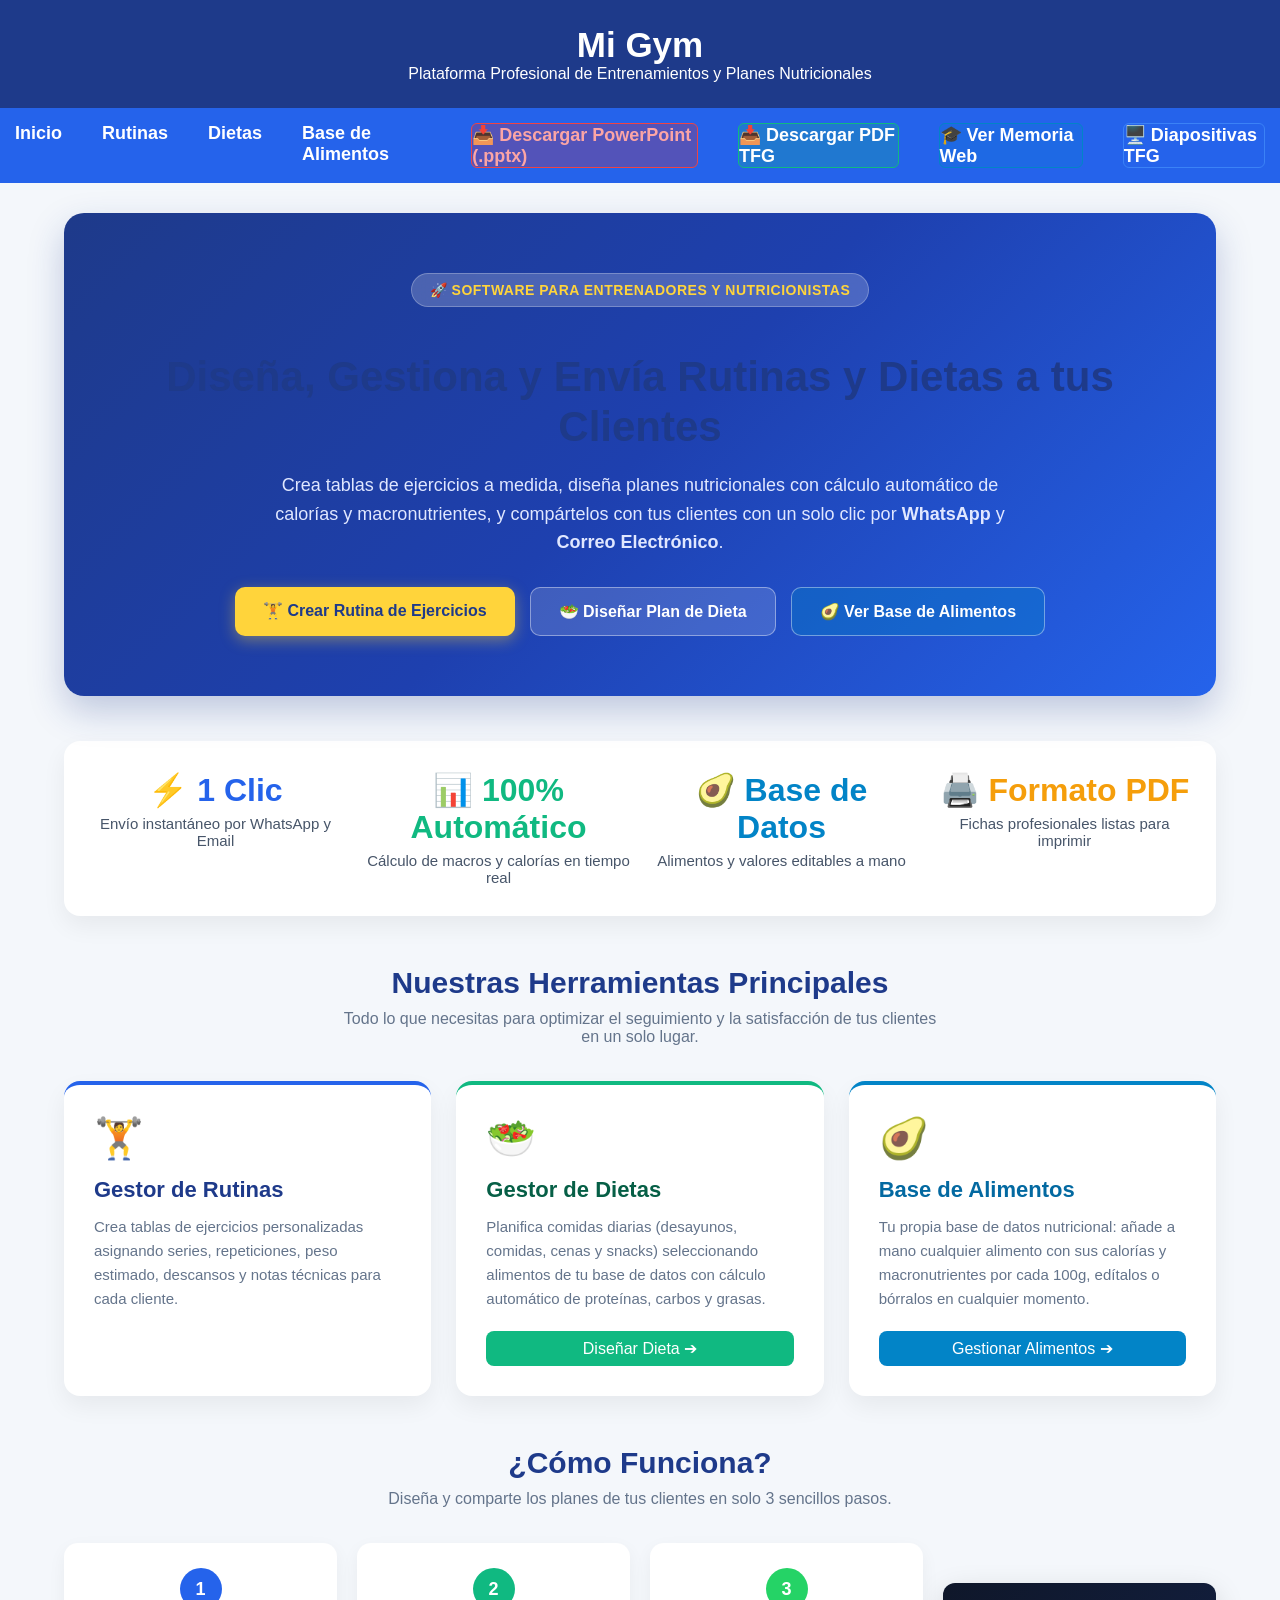
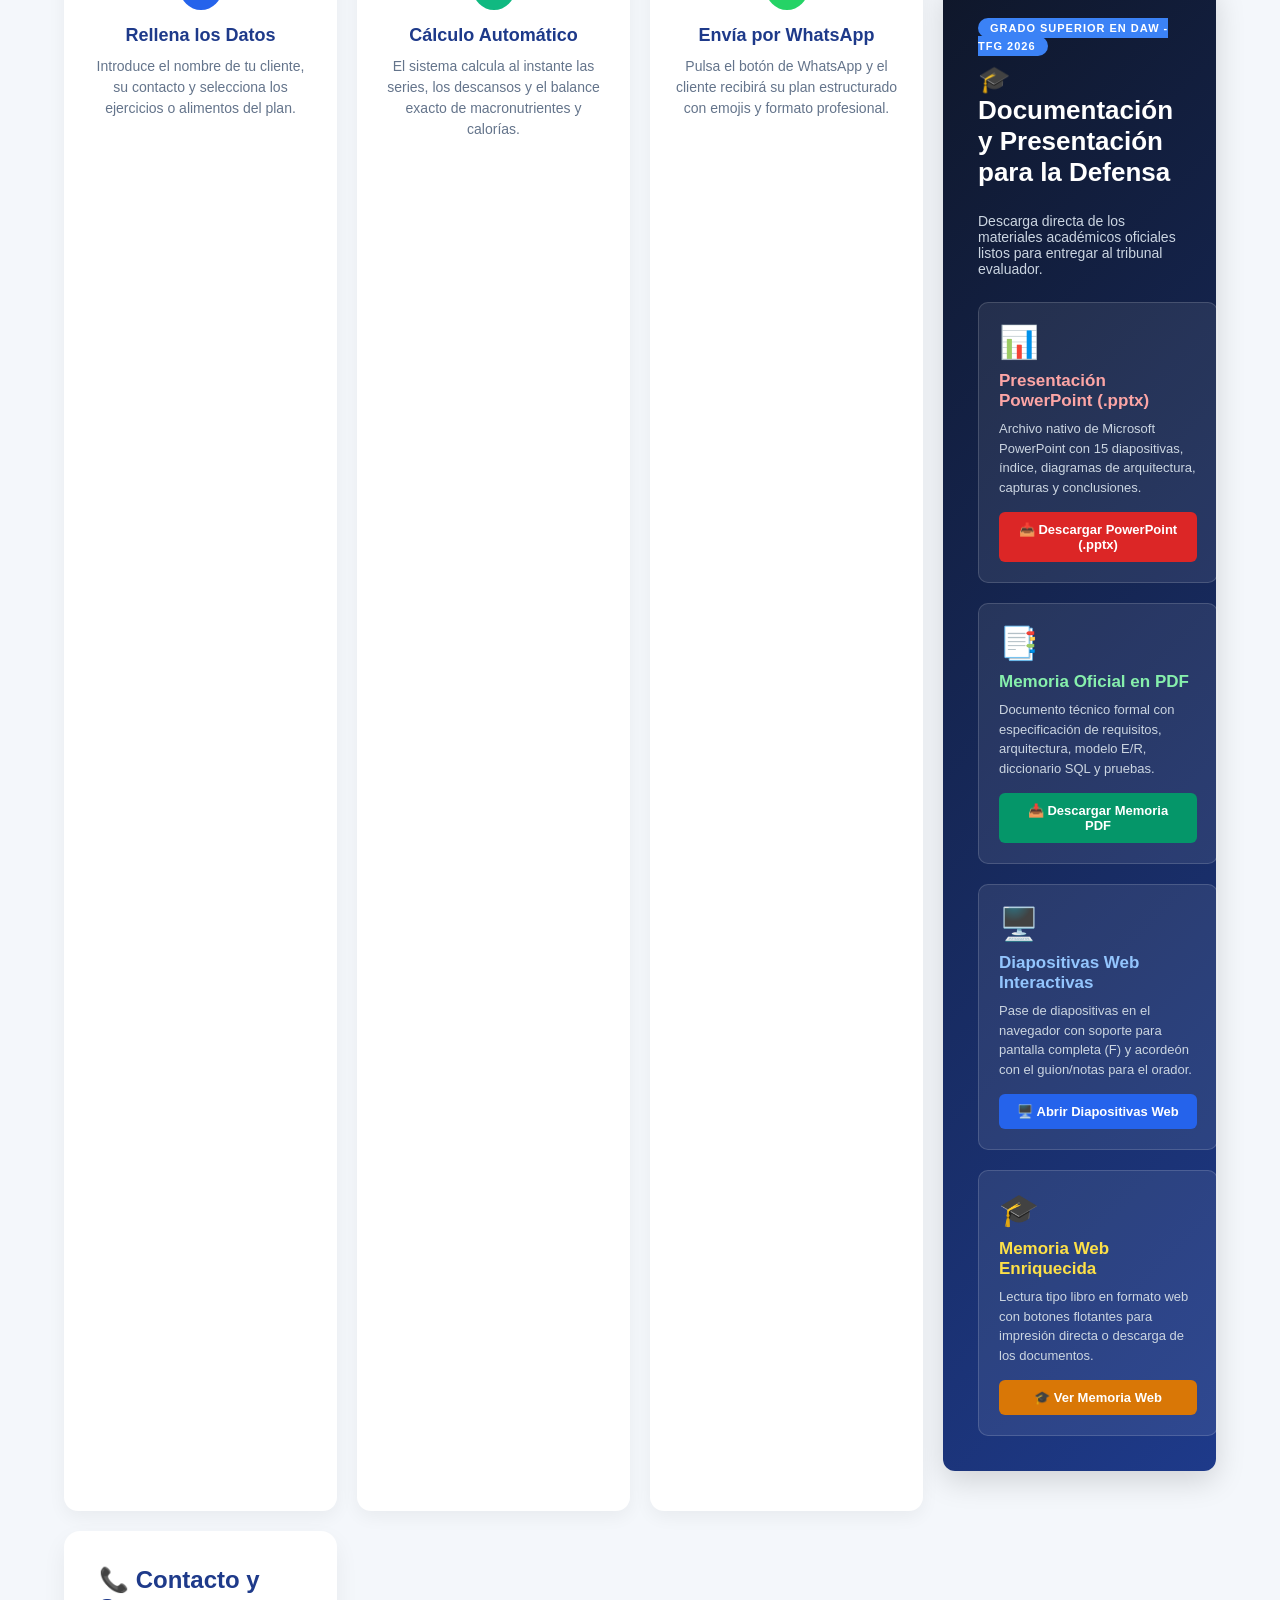
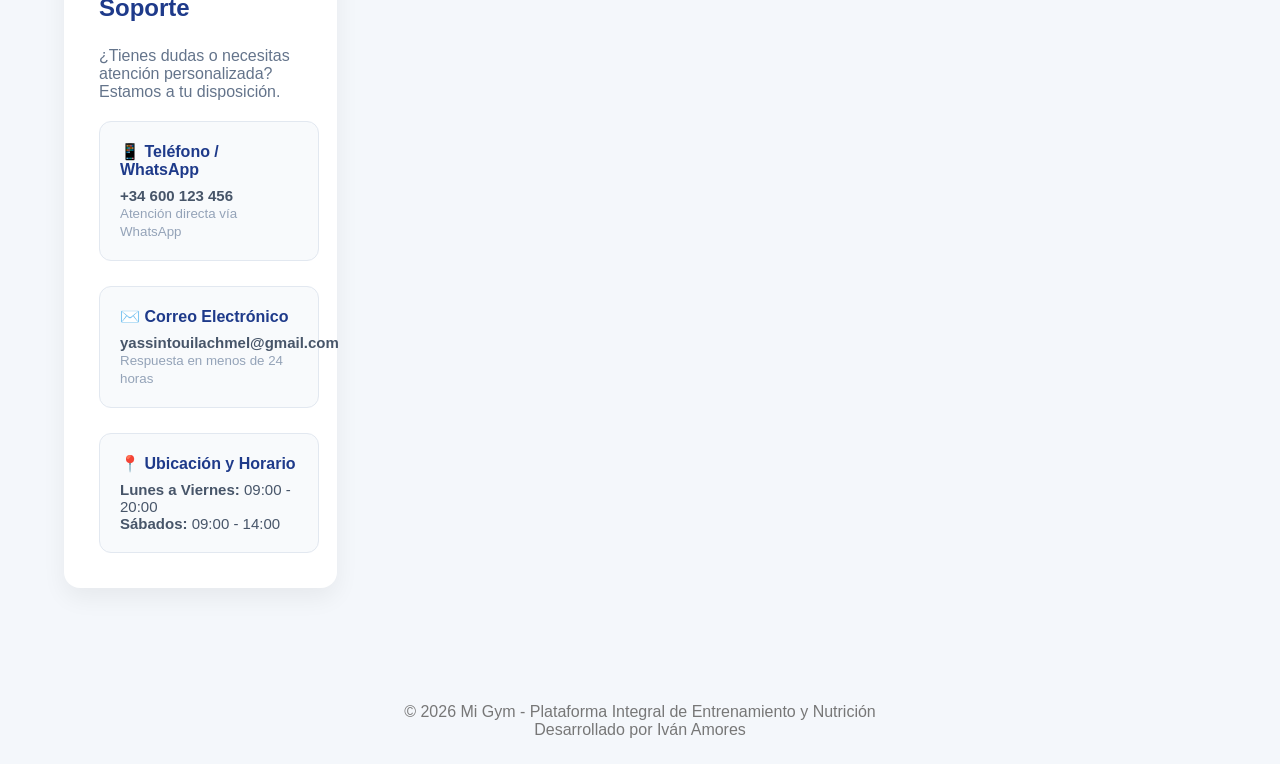
<file: index.html>
<!DOCTYPE html>
<html lang="es">
<head>
    <meta charset="UTF-8">
    <meta name="viewport" content="width=device-width, initial-scale=1.0">
    <title>Mi Gym - Plataforma Integral de Entrenamiento y Nutrición</title>
    <link rel="stylesheet" href="style.css">
</head>
<body>

    <header>
        <h1>Mi Gym</h1>
        <p>Plataforma Profesional de Entrenamientos y Planes Nutricionales</p>
    </header>

    <nav>
        <a href="index.html">Inicio</a>
        <a href="musculatura.php">Rutinas</a>
        <a href="nutricion.php">Dietas</a>
        <a href="alimentos.php">Base de Alimentos</a>
        <a href="descargar_powerpoint.php" download="Presentacion_TFG_MiGym.pptx" style="background: rgba(220, 38, 38, 0.25); border: 1px solid #ef4444; border-radius: 6px; font-weight: bold; color: #fca5a5;">📥 Descargar PowerPoint (.pptx)</a>
        <a href="descargar_pdf.php" target="_blank" style="background: rgba(16, 185, 129, 0.25); border: 1px solid #10b981; border-radius: 6px;">📥 Descargar PDF TFG</a>
        <a href="documentacion_tfg.html" target="_blank" style="background: rgba(2, 132, 199, 0.2); border: 1px solid #0284c7; border-radius: 6px;">🎓 Ver Memoria Web</a>
        <a href="presentacion_tfg.html" target="_blank" style="background: rgba(37, 99, 235, 0.2); border: 1px solid #3b82f6; border-radius: 6px;">🖥️ Diapositivas TFG</a>
    </nav>

    <section>
        
        <!-- HERO BANNER PRINCIPAL -->
        <div class="hero-banner">
            <span class="hero-badge">🚀 SOFTWARE PARA ENTRENADORES Y NUTRICIONISTAS</span>
            <h2 class="hero-title">Diseña, Gestiona y Envía Rutinas y Dietas a tus Clientes</h2>
            <p class="hero-subtitle">
                Crea tablas de ejercicios a medida, diseña planes nutricionales con cálculo automático de calorías y macronutrientes, y compártelos con tus clientes con un solo clic por <strong>WhatsApp</strong> y <strong>Correo Electrónico</strong>.
            </p>
            <div class="hero-actions">
                <a href="musculatura.php" class="btn-hero-primary">🏋️ Crear Rutina de Ejercicios</a>
                <a href="nutricion.php" class="btn-hero-secondary">🥗 Diseñar Plan de Dieta</a>
                <a href="alimentos.php" class="btn-hero-secondary" style="background: rgba(2, 132, 199, 0.35);">🥑 Ver Base de Alimentos</a>
            </div>
        </div>

        <!-- STATS & HIGHLIGHTS -->
        <div class="stats-banner">
            <div class="stat-item">
                <h3>⚡ 1 Clic</h3>
                <p>Envío instantáneo por WhatsApp y Email</p>
            </div>
            <div class="stat-item">
                <h3 style="color:#10b981;">📊 100% Automático</h3>
                <p>Cálculo de macros y calorías en tiempo real</p>
            </div>
            <div class="stat-item">
                <h3 style="color:#0284c7;">🥑 Base de Datos</h3>
                <p>Alimentos y valores editables a mano</p>
            </div>
            <div class="stat-item">
                <h3 style="color:#f59e0b;">🖨️ Formato PDF</h3>
                <p>Fichas profesionales listas para imprimir</p>
            </div>
        </div>

        <!-- SECCIÓN DE MÓDULOS Y SERVICIOS -->
        <h2 class="section-title">Nuestras Herramientas Principales</h2>
        <p class="section-desc">Todo lo que necesitas para optimizar el seguimiento y la satisfacción de tus clientes en un solo lugar.</p>

        <div class="features-grid">
            
            <div class="feature-card">
                <div>
                    <div class="feature-icon">🏋️</div>
                    <h3>Gestor de Rutinas</h3>
                    <p>Crea tablas de ejercicios personalizadas asignando series, repeticiones, peso estimado, descansos y notas técnicas para cada cliente.</p>
                </div>
                <a href="musculatura.php" class="boton" style="text-align: center; text-decoration: none;">Crear Rutina ➔</a>
            </div>

            <div class="feature-card nutricion">
                <div>
                    <div class="feature-icon">🥗</div>
                    <h3 style="color:#065f46;">Gestor de Dietas</h3>
                    <p>Planifica comidas diarias (desayunos, comidas, cenas y snacks) seleccionando alimentos de tu base de datos con cálculo automático de proteínas, carbos y grasas.</p>
                </div>
                <a href="nutricion.php" class="boton" style="background:#10b981; text-align: center; text-decoration: none;">Diseñar Dieta ➔</a>
            </div>

            <div class="feature-card alimentos">
                <div>
                    <div class="feature-icon">🥑</div>
                    <h3 style="color:#0369a1;">Base de Alimentos</h3>
                    <p>Tu propia base de datos nutricional: añade a mano cualquier alimento con sus calorías y macronutrientes por cada 100g, edítalos o bórralos en cualquier momento.</p>
                </div>
                <a href="alimentos.php" class="boton" style="background:#0284c7; text-align: center; text-decoration: none;">Gestionar Alimentos ➔</a>
            </div>

        </div>

        <!-- CÓMO FUNCIONA -->
        <h2 class="section-title">¿Cómo Funciona?</h2>
        <p class="section-desc">Diseña y comparte los planes de tus clientes en solo 3 sencillos pasos.</p>

        <div class="steps-grid">
            
            <div class="step-card">
                <div class="step-badge">1</div>
                <h4>Rellena los Datos</h4>
                <p>Introduce el nombre de tu cliente, su contacto y selecciona los ejercicios o alimentos del plan.</p>
            </div>

            <div class="step-card">
                <div class="step-badge" style="background:#10b981;">2</div>
                <h4>Cálculo Automático</h4>
                <p>El sistema calcula al instante las series, los descansos y el balance exacto de macronutrientes y calorías.</p>
            </div>

            <div class="step-card">
                <div class="step-badge" style="background:#25D366;">3</div>
                <h4>Envía por WhatsApp</h4>
                <p>Pulsa el botón de WhatsApp y el cliente recibirá su plan estructurado con emojis y formato profesional.</p>
            </div>

        <!-- SECCIÓN DE ENTREGA Y DEFENSA DEL TFG -->
        <div style="background: linear-gradient(135deg, #0f172a 0%, #1e3a8a 100%); color: white; border-radius: 12px; padding: 35px; margin: 40px 0; box-shadow: 0 10px 30px rgba(0,0,0,0.15);">
            <div style="display: flex; justify-content: space-between; align-items: center; flex-wrap: wrap; gap: 15px; margin-bottom: 25px;">
                <div>
                    <span style="background: #3b82f6; color: white; font-size: 11px; font-weight: 800; padding: 4px 12px; border-radius: 20px; text-transform: uppercase; letter-spacing: 1px;">GRADO SUPERIOR EN DAW - TFG 2026</span>
                    <h2 style="font-size: 26px; margin-top: 10px; color: #ffffff;">🎓 Documentación y Presentación para la Defensa</h2>
                    <p style="color: #cbd5e1; font-size: 14px; margin-top: 5px;">Descarga directa de los materiales académicos oficiales listos para entregar al tribunal evaluador.</p>
                </div>
            </div>

            <div style="display: grid; grid-template-columns: repeat(auto-fit, minmax(240px, 1fr)); gap: 20px;">
                <!-- Card 1: PowerPoint PPTX -->
                <div style="background: rgba(255, 255, 255, 0.08); border: 1px solid rgba(255, 255, 255, 0.15); border-radius: 10px; padding: 20px; display: flex; flex-direction: column; justify-content: space-between;">
                    <div>
                        <div style="font-size: 32px; margin-bottom: 10px;">📊</div>
                        <h3 style="font-size: 17px; margin-bottom: 8px; color: #fca5a5;">Presentación PowerPoint (.pptx)</h3>
                        <p style="font-size: 13px; color: #cbd5e1; line-height: 1.5; margin-bottom: 15px;">Archivo nativo de Microsoft PowerPoint con 15 diapositivas, índice, diagramas de arquitectura, capturas y conclusiones.</p>
                    </div>
                    <a href="descargar_powerpoint.php" download="Presentacion_TFG_MiGym.pptx" style="background: #dc2626; color: white; text-align: center; padding: 10px 16px; border-radius: 6px; font-weight: bold; font-size: 13px; text-decoration: none; transition: .2s; display: block;">📥 Descargar PowerPoint (.pptx)</a>
                </div>

                <!-- Card 2: Memoria PDF -->
                <div style="background: rgba(255, 255, 255, 0.08); border: 1px solid rgba(255, 255, 255, 0.15); border-radius: 10px; padding: 20px; display: flex; flex-direction: column; justify-content: space-between;">
                    <div>
                        <div style="font-size: 32px; margin-bottom: 10px;">📑</div>
                        <h3 style="font-size: 17px; margin-bottom: 8px; color: #86efac;">Memoria Oficial en PDF</h3>
                        <p style="font-size: 13px; color: #cbd5e1; line-height: 1.5; margin-bottom: 15px;">Documento técnico formal con especificación de requisitos, arquitectura, modelo E/R, diccionario SQL y pruebas.</p>
                    </div>
                    <a href="descargar_pdf.php" target="_blank" style="background: #059669; color: white; text-align: center; padding: 10px 16px; border-radius: 6px; font-weight: bold; font-size: 13px; text-decoration: none; transition: .2s; display: block;">📥 Descargar Memoria PDF</a>
                </div>

                <!-- Card 3: Visor Web Diapositivas -->
                <div style="background: rgba(255, 255, 255, 0.08); border: 1px solid rgba(255, 255, 255, 0.15); border-radius: 10px; padding: 20px; display: flex; flex-direction: column; justify-content: space-between;">
                    <div>
                        <div style="font-size: 32px; margin-bottom: 10px;">🖥️</div>
                        <h3 style="font-size: 17px; margin-bottom: 8px; color: #93c5fd;">Diapositivas Web Interactivas</h3>
                        <p style="font-size: 13px; color: #cbd5e1; line-height: 1.5; margin-bottom: 15px;">Pase de diapositivas en el navegador con soporte para pantalla completa (F) y acordeón con el guion/notas para el orador.</p>
                    </div>
                    <a href="presentacion_tfg.html" target="_blank" style="background: #2563eb; color: white; text-align: center; padding: 10px 16px; border-radius: 6px; font-weight: bold; font-size: 13px; text-decoration: none; transition: .2s; display: block;">🖥️ Abrir Diapositivas Web</a>
                </div>

                <!-- Card 4: Memoria Web -->
                <div style="background: rgba(255, 255, 255, 0.08); border: 1px solid rgba(255, 255, 255, 0.15); border-radius: 10px; padding: 20px; display: flex; flex-direction: column; justify-content: space-between;">
                    <div>
                        <div style="font-size: 32px; margin-bottom: 10px;">🎓</div>
                        <h3 style="font-size: 17px; margin-bottom: 8px; color: #fde047;">Memoria Web Enriquecida</h3>
                        <p style="font-size: 13px; color: #cbd5e1; line-height: 1.5; margin-bottom: 15px;">Lectura tipo libro en formato web con botones flotantes para impresión directa o descarga de los documentos.</p>
                    </div>
                    <a href="documentacion_tfg.html" target="_blank" style="background: #d97706; color: white; text-align: center; padding: 10px 16px; border-radius: 6px; font-weight: bold; font-size: 13px; text-decoration: none; transition: .2s; display: block;">🎓 Ver Memoria Web</a>
                </div>
            </div>
        </div>

        <!-- SECCIÓN DE CONTACTO Y ASISTENCIA -->
        <div class="contacto-box" id="contacto">
            <h2 style="margin-top: 0; color: #1e3a8a;">📞 Contacto y Soporte</h2>
            <p style="color: #64748b;">¿Tienes dudas o necesitas atención personalizada? Estamos a tu disposición.</p>

            <div class="contacto-grid">
                <div class="contacto-item">
                    <h4>📱 Teléfono / WhatsApp</h4>
                    <p><a href="https://wa.me/34 631 31 14 42" target="_blank"><strong>+34 600 123 456</strong></a></p>
                    <small style="color: #94a3b8;">Atención directa vía WhatsApp</small>
                </div>

                <div class="contacto-item">
                    <h4>✉️ Correo Electrónico</h4>
                    <p><a href="mailto: yassintouilachmel@gmail.com "><strong>yassintouilachmel@gmail.com</strong></a></p>
                    <small style="color: #94a3b8;">Respuesta en menos de 24 horas</small>
                </div>

                <div class="contacto-item">
                    <h4>📍 Ubicación y Horario</h4>
                    <p><strong>Lunes a Viernes:</strong> 09:00 - 20:00</p>
                    <p><strong>Sábados:</strong> 09:00 - 14:00</p>
                </div>
            </div>
        </div>

    </section>

    <footer>
        <p style="text-align: center; padding: 25px; color: #777;">© 2026 Mi Gym - Plataforma Integral de Entrenamiento y Nutrición <br> Desarrollado por Iván Amores </p>
    </footer>

    <script src="script.js"></script>

</body>
</html>
</file>
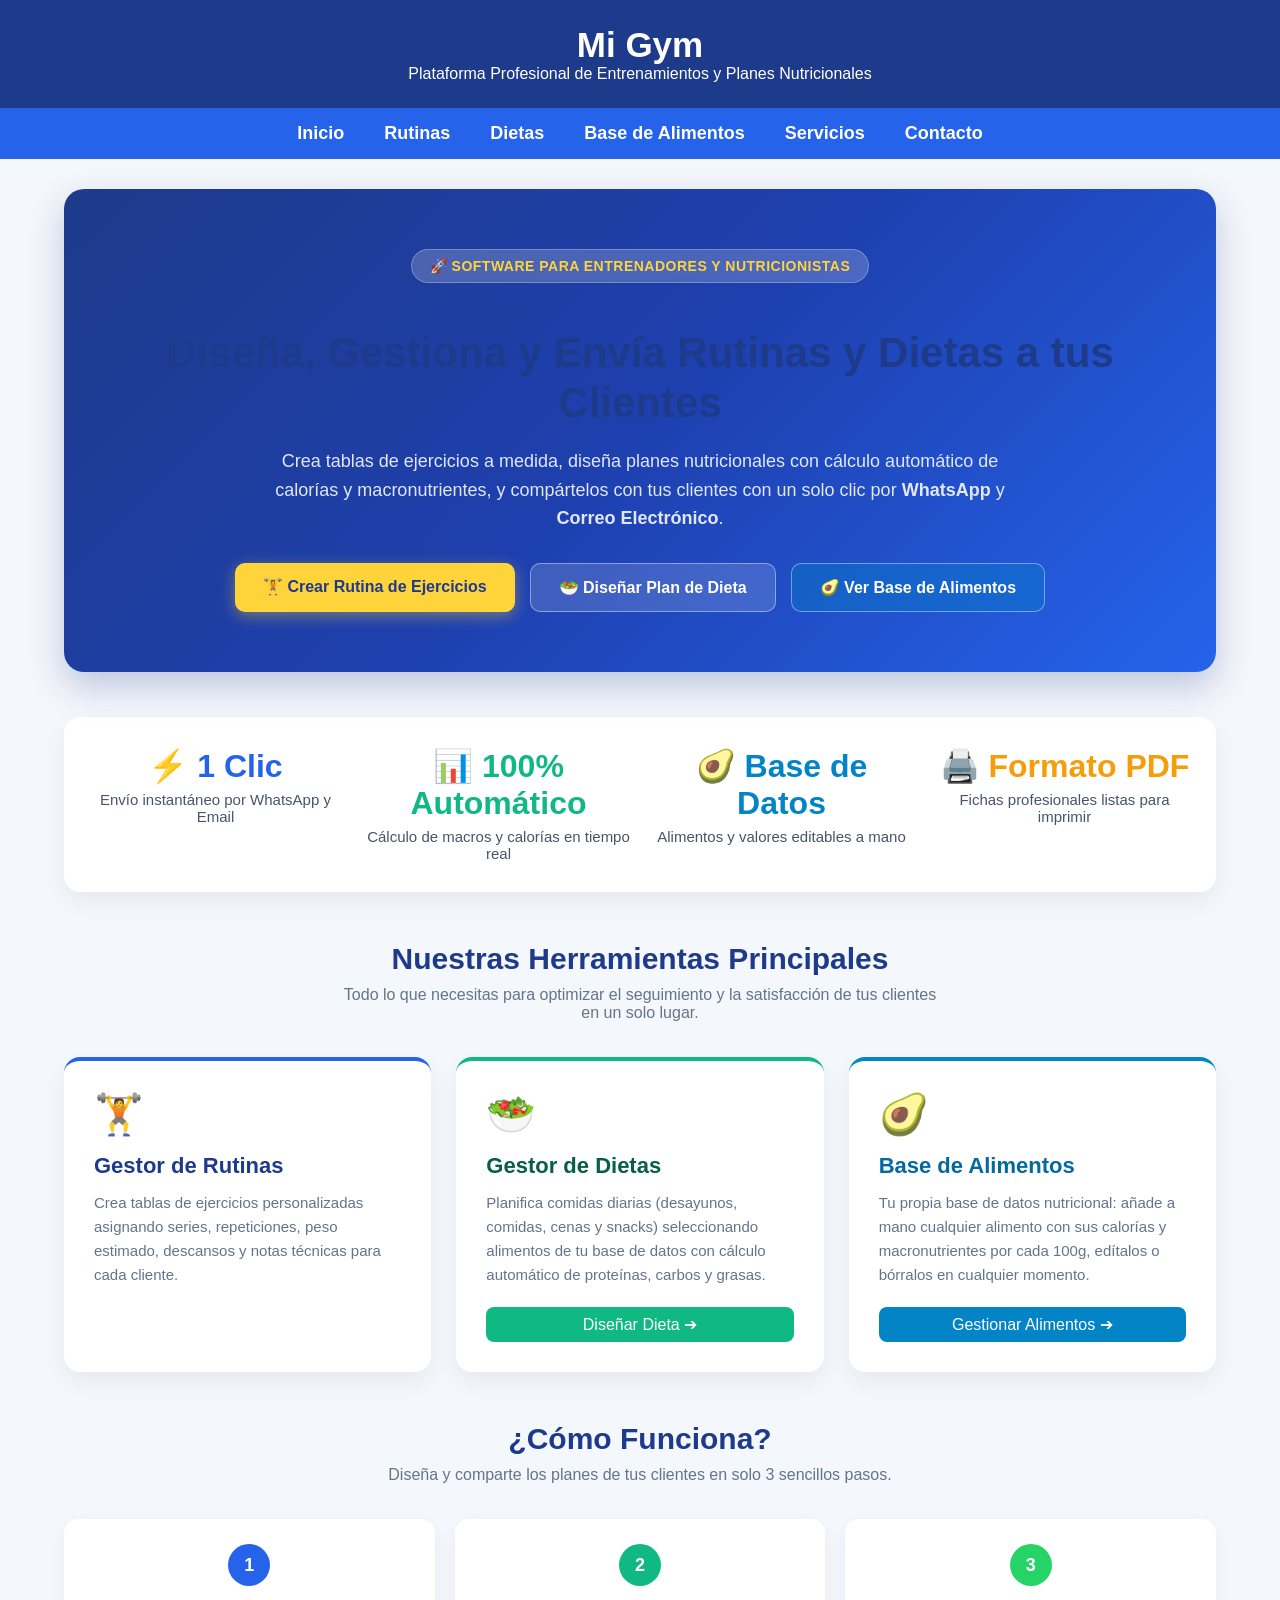
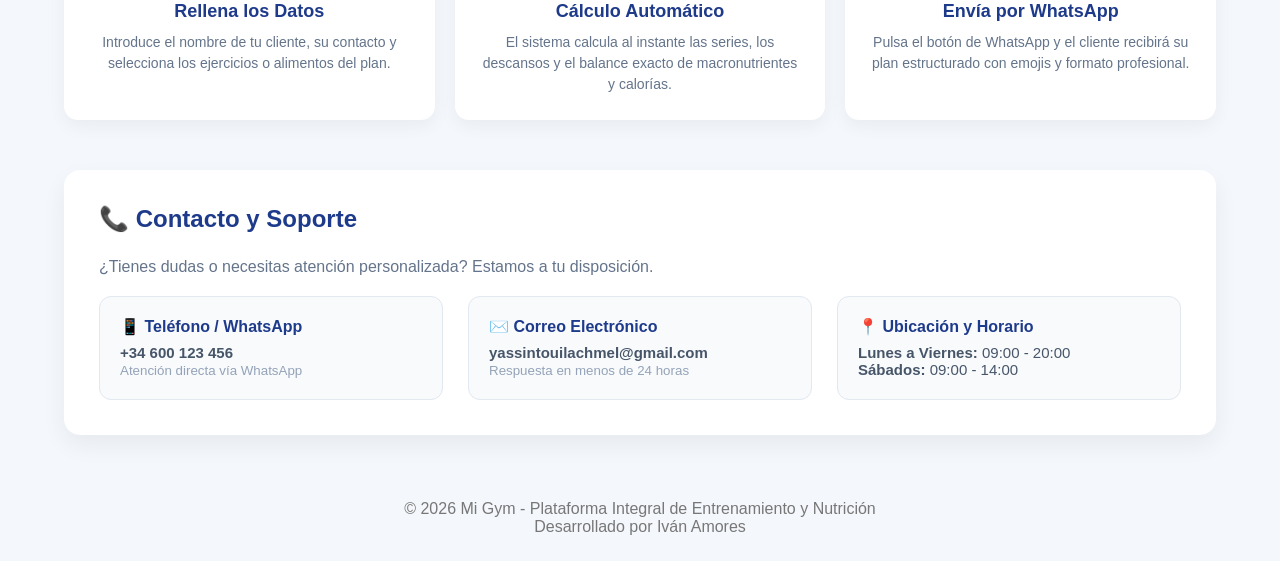
<file: paginaweb/index.html>
<!DOCTYPE html>
<html lang="es">
<head>
    <meta charset="UTF-8">
    <meta name="viewport" content="width=device-width, initial-scale=1.0">
    <title>Mi Gym - Plataforma Integral de Entrenamiento y Nutrición</title>
    <link rel="stylesheet" href="style.css">
</head>
<body>

    <header>
        <h1>Mi Gym</h1>
        <p>Plataforma Profesional de Entrenamientos y Planes Nutricionales</p>
    </header>

    <nav>
        <a href="index.html">Inicio</a>
        <a href="musculatura.php">Rutinas</a>
        <a href="nutricion.php">Dietas</a>
        <a href="alimentos.php">Base de Alimentos</a>
        <a href="servicios.html">Servicios</a>
        <a href="#contacto">Contacto</a>
    </nav>

    <section>
        
        <!-- HERO BANNER PRINCIPAL -->
        <div class="hero-banner">
            <span class="hero-badge">🚀 SOFTWARE PARA ENTRENADORES Y NUTRICIONISTAS</span>
            <h2 class="hero-title">Diseña, Gestiona y Envía Rutinas y Dietas a tus Clientes</h2>
            <p class="hero-subtitle">
                Crea tablas de ejercicios a medida, diseña planes nutricionales con cálculo automático de calorías y macronutrientes, y compártelos con tus clientes con un solo clic por <strong>WhatsApp</strong> y <strong>Correo Electrónico</strong>.
            </p>
            <div class="hero-actions">
                <a href="musculatura.php" class="btn-hero-primary">🏋️ Crear Rutina de Ejercicios</a>
                <a href="nutricion.php" class="btn-hero-secondary">🥗 Diseñar Plan de Dieta</a>
                <a href="alimentos.php" class="btn-hero-secondary" style="background: rgba(2, 132, 199, 0.35);">🥑 Ver Base de Alimentos</a>
            </div>
        </div>

        <!-- STATS & HIGHLIGHTS -->
        <div class="stats-banner">
            <div class="stat-item">
                <h3>⚡ 1 Clic</h3>
                <p>Envío instantáneo por WhatsApp y Email</p>
            </div>
            <div class="stat-item">
                <h3 style="color:#10b981;">📊 100% Automático</h3>
                <p>Cálculo de macros y calorías en tiempo real</p>
            </div>
            <div class="stat-item">
                <h3 style="color:#0284c7;">🥑 Base de Datos</h3>
                <p>Alimentos y valores editables a mano</p>
            </div>
            <div class="stat-item">
                <h3 style="color:#f59e0b;">🖨️ Formato PDF</h3>
                <p>Fichas profesionales listas para imprimir</p>
            </div>
        </div>

        <!-- SECCIÓN DE MÓDULOS Y SERVICIOS -->
        <h2 class="section-title">Nuestras Herramientas Principales</h2>
        <p class="section-desc">Todo lo que necesitas para optimizar el seguimiento y la satisfacción de tus clientes en un solo lugar.</p>

        <div class="features-grid">
            
            <div class="feature-card">
                <div>
                    <div class="feature-icon">🏋️</div>
                    <h3>Gestor de Rutinas</h3>
                    <p>Crea tablas de ejercicios personalizadas asignando series, repeticiones, peso estimado, descansos y notas técnicas para cada cliente.</p>
                </div>
                <a href="musculatura.php" class="boton" style="text-align: center; text-decoration: none;">Crear Rutina ➔</a>
            </div>

            <div class="feature-card nutricion">
                <div>
                    <div class="feature-icon">🥗</div>
                    <h3 style="color:#065f46;">Gestor de Dietas</h3>
                    <p>Planifica comidas diarias (desayunos, comidas, cenas y snacks) seleccionando alimentos de tu base de datos con cálculo automático de proteínas, carbos y grasas.</p>
                </div>
                <a href="nutricion.php" class="boton" style="background:#10b981; text-align: center; text-decoration: none;">Diseñar Dieta ➔</a>
            </div>

            <div class="feature-card alimentos">
                <div>
                    <div class="feature-icon">🥑</div>
                    <h3 style="color:#0369a1;">Base de Alimentos</h3>
                    <p>Tu propia base de datos nutricional: añade a mano cualquier alimento con sus calorías y macronutrientes por cada 100g, edítalos o bórralos en cualquier momento.</p>
                </div>
                <a href="alimentos.php" class="boton" style="background:#0284c7; text-align: center; text-decoration: none;">Gestionar Alimentos ➔</a>
            </div>

        </div>

        <!-- CÓMO FUNCIONA -->
        <h2 class="section-title">¿Cómo Funciona?</h2>
        <p class="section-desc">Diseña y comparte los planes de tus clientes en solo 3 sencillos pasos.</p>

        <div class="steps-grid">
            
            <div class="step-card">
                <div class="step-badge">1</div>
                <h4>Rellena los Datos</h4>
                <p>Introduce el nombre de tu cliente, su contacto y selecciona los ejercicios o alimentos del plan.</p>
            </div>

            <div class="step-card">
                <div class="step-badge" style="background:#10b981;">2</div>
                <h4>Cálculo Automático</h4>
                <p>El sistema calcula al instante las series, los descansos y el balance exacto de macronutrientes y calorías.</p>
            </div>

            <div class="step-card">
                <div class="step-badge" style="background:#25D366;">3</div>
                <h4>Envía por WhatsApp</h4>
                <p>Pulsa el botón de WhatsApp y el cliente recibirá su plan estructurado con emojis y formato profesional.</p>
            </div>

        </div>

        <!-- SECCIÓN DE CONTACTO Y ASISTENCIA -->
        <div class="contacto-box" id="contacto">
            <h2 style="margin-top: 0; color: #1e3a8a;">📞 Contacto y Soporte</h2>
            <p style="color: #64748b;">¿Tienes dudas o necesitas atención personalizada? Estamos a tu disposición.</p>

            <div class="contacto-grid">
                <div class="contacto-item">
                    <h4>📱 Teléfono / WhatsApp</h4>
                    <p><a href="https://wa.me/34 631 31 14 42" target="_blank"><strong>+34 600 123 456</strong></a></p>
                    <small style="color: #94a3b8;">Atención directa vía WhatsApp</small>
                </div>

                <div class="contacto-item">
                    <h4>✉️ Correo Electrónico</h4>
                    <p><a href="mailto: yassintouilachmel@gmail.com "><strong>yassintouilachmel@gmail.com</strong></a></p>
                    <small style="color: #94a3b8;">Respuesta en menos de 24 horas</small>
                </div>

                <div class="contacto-item">
                    <h4>📍 Ubicación y Horario</h4>
                    <p><strong>Lunes a Viernes:</strong> 09:00 - 20:00</p>
                    <p><strong>Sábados:</strong> 09:00 - 14:00</p>
                </div>
            </div>
        </div>

    </section>

    <footer>
        <p style="text-align: center; padding: 25px; color: #777;">© 2026 Mi Gym - Plataforma Integral de Entrenamiento y Nutrición <br> Desarrollado por Iván Amores </p>
    </footer>

    <script src="script.js"></script>

</body>
</html>
</file>
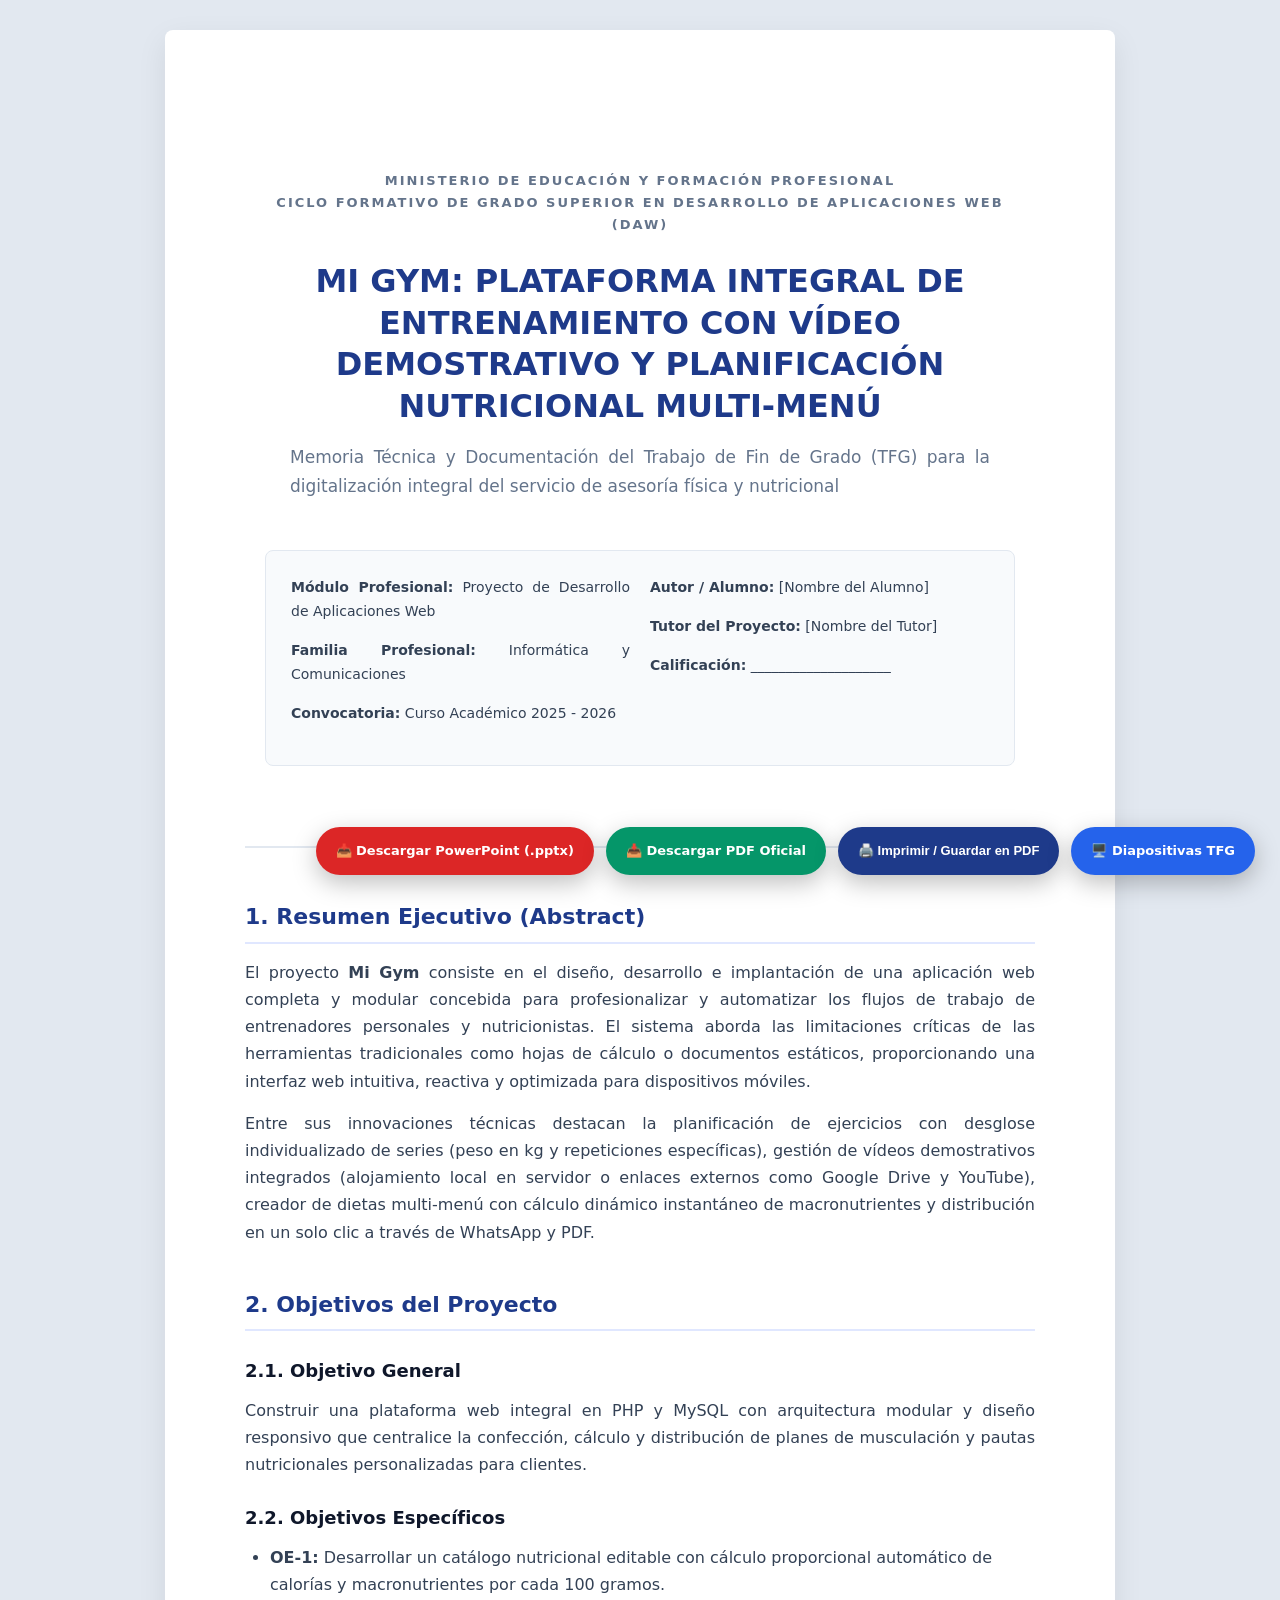
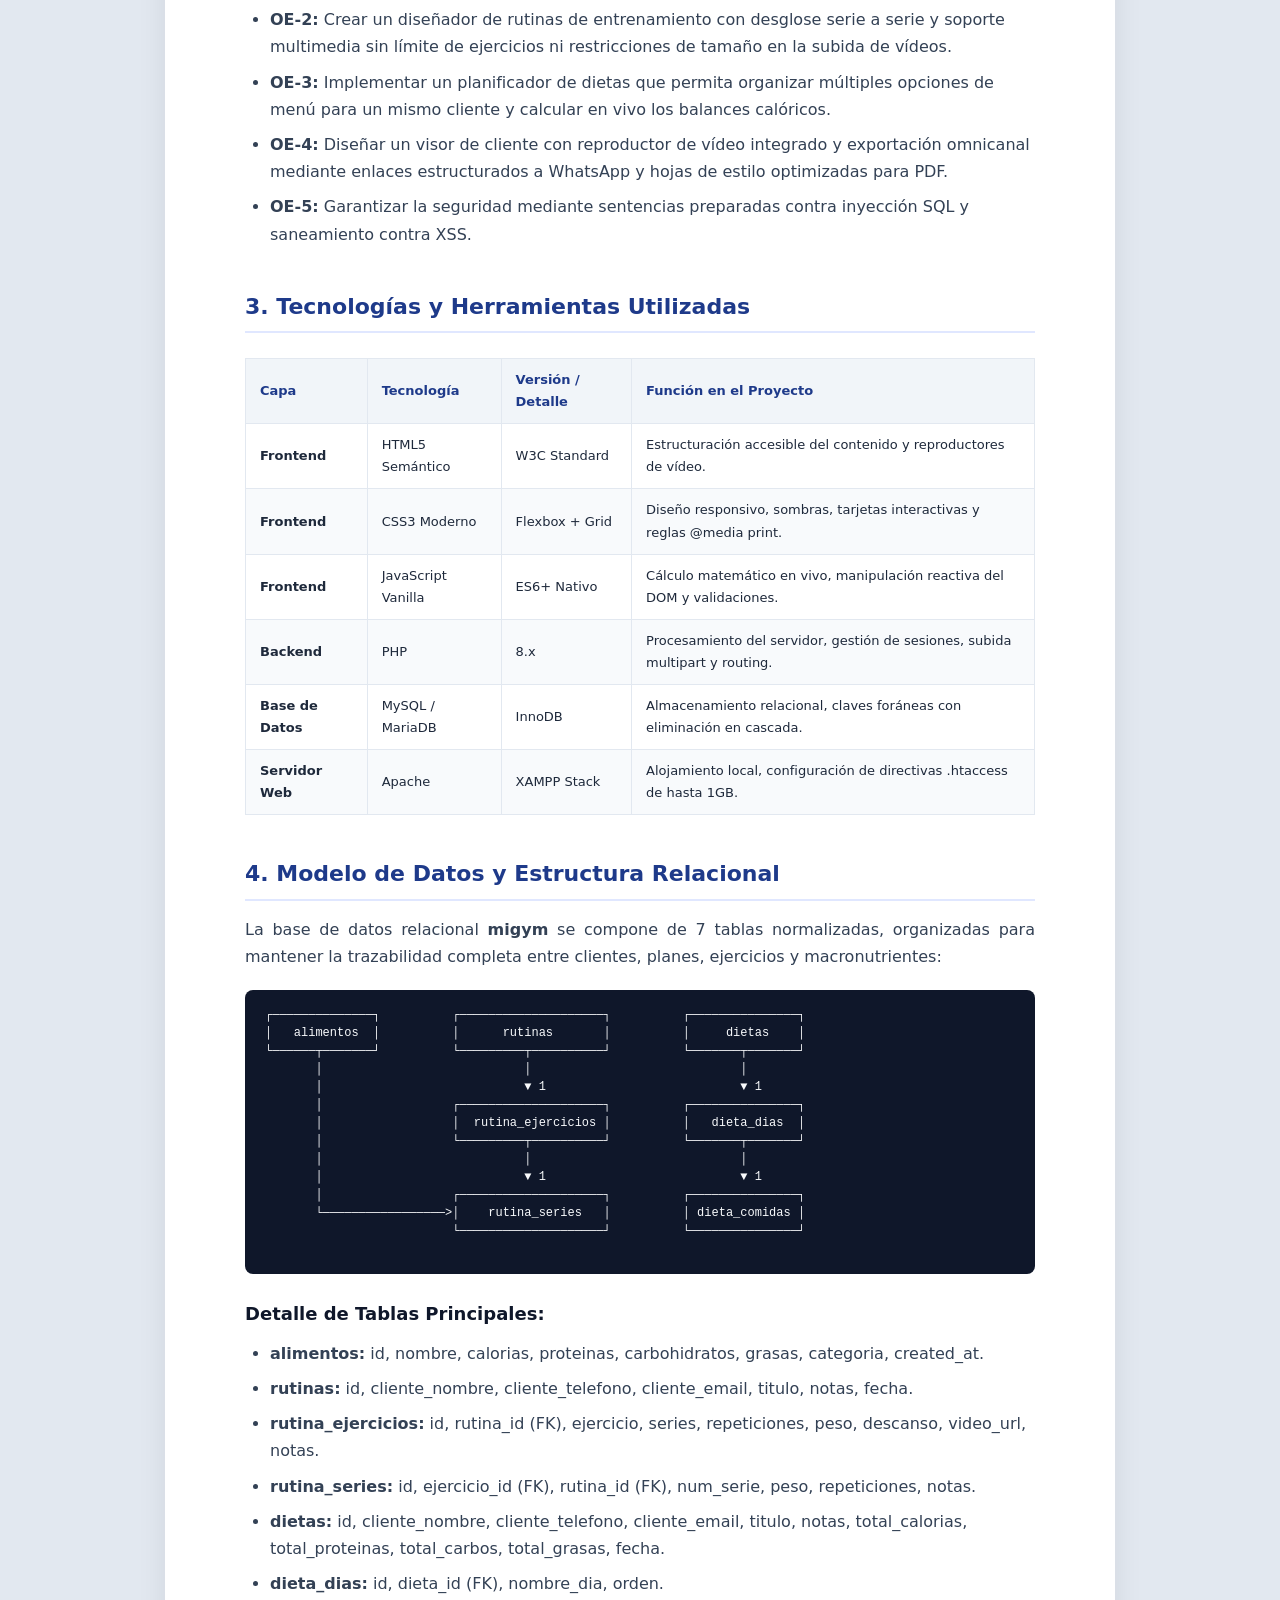
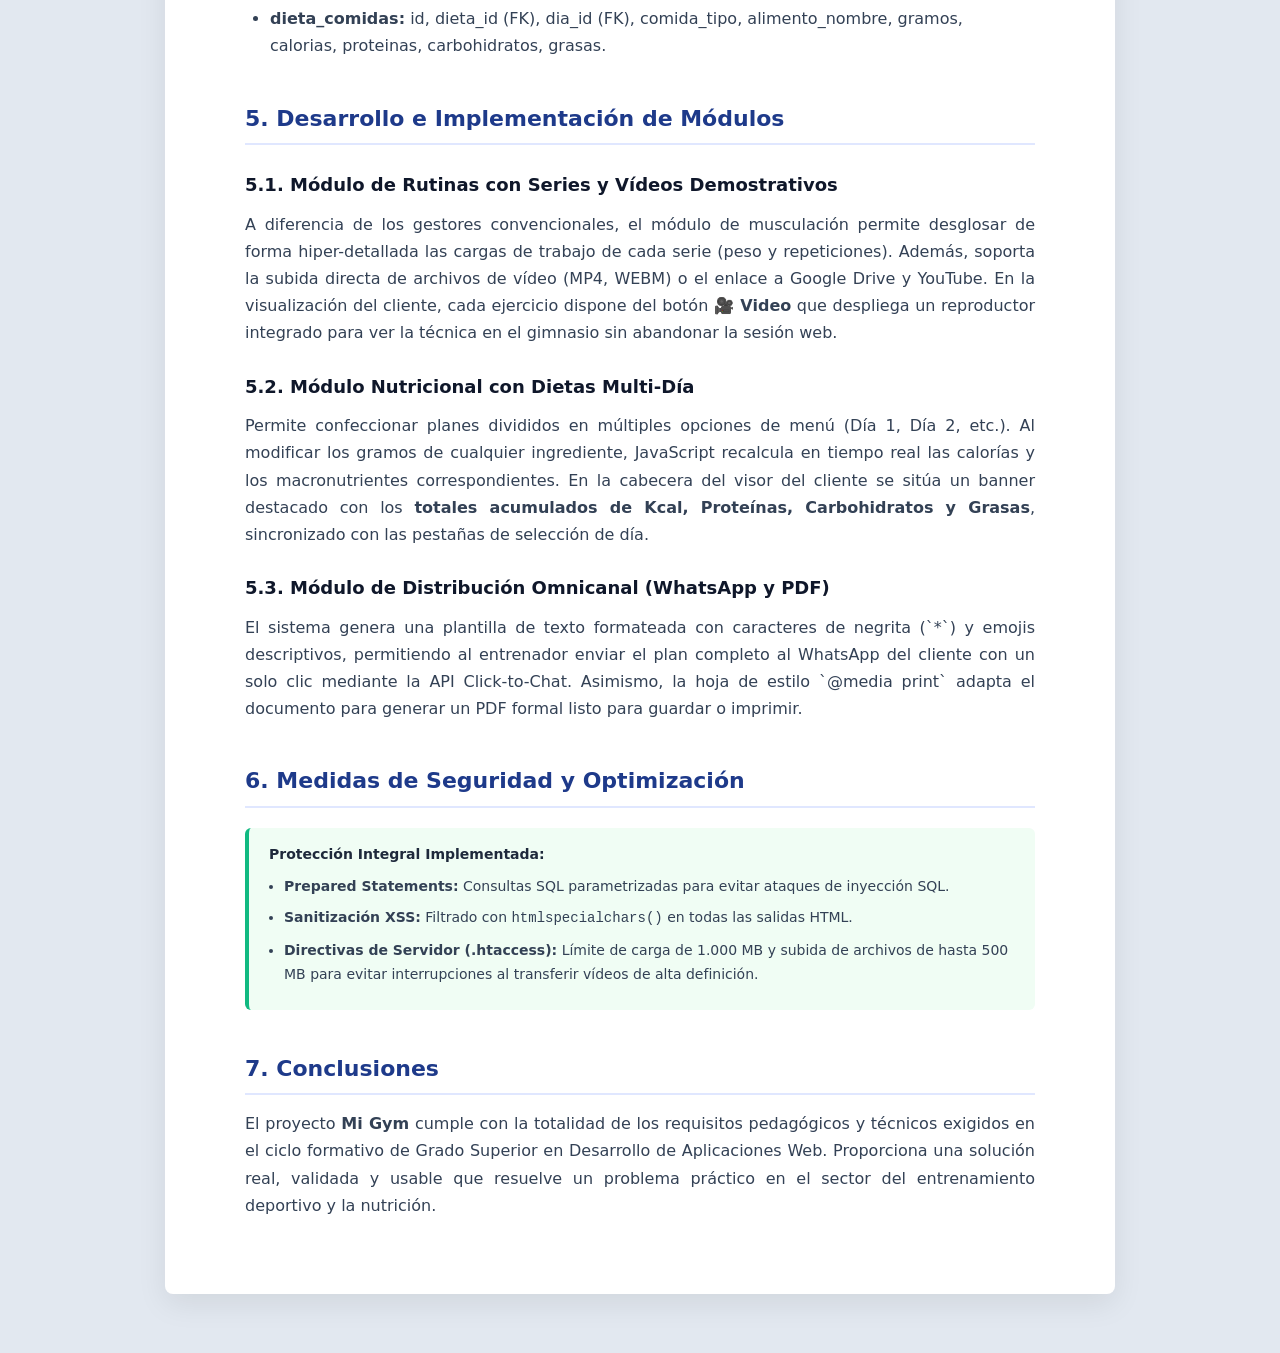
<file: documentacion_tfg.html>
<!DOCTYPE html>
<html lang="es">
<head>
    <meta charset="UTF-8">
    <meta name="viewport" content="width=device-width, initial-scale=1.0">
    <title>Memoria Oficial TFG - Mi Gym Web Platform</title>
    <style>
        :root {
            --primary: #1e3a8a;
            --primary-dark: #0f172a;
            --accent: #10b981;
            --text: #1e293b;
            --muted: #64748b;
            --bg-gray: #f8fafc;
            --border: #e2e8f0;
        }

        * {
            box-sizing: border-box;
            margin: 0;
            padding: 0;
        }

        body {
            font-family: 'Segoe UI', system-ui, -apple-system, sans-serif;
            color: var(--text);
            background: #e2e8f0;
            line-height: 1.7;
            padding: 30px 15px;
        }

        .paper-sheet {
            max-width: 950px;
            margin: 0 auto 30px auto;
            background: white;
            padding: 60px 80px;
            box-shadow: 0 10px 30px rgba(0,0,0,0.08);
            border-radius: 8px;
        }

        /* PORTADA */
        .cover-page {
            text-align: center;
            padding: 80px 20px;
            border-bottom: 2px solid var(--border);
            margin-bottom: 50px;
        }

        .institution-badge {
            font-size: 13px;
            text-transform: uppercase;
            letter-spacing: 2px;
            color: var(--muted);
            font-weight: 700;
            margin-bottom: 25px;
            display: inline-block;
        }

        .project-title {
            font-size: 32px;
            color: var(--primary);
            font-weight: 900;
            line-height: 1.3;
            margin-bottom: 15px;
        }

        .project-subtitle {
            font-size: 17px;
            color: var(--muted);
            max-width: 700px;
            margin: 0 auto 40px auto;
        }

        .cover-meta {
            margin-top: 50px;
            display: grid;
            grid-template-columns: repeat(2, 1fr);
            gap: 20px;
            text-align: left;
            background: var(--bg-gray);
            border: 1px solid var(--border);
            border-radius: 8px;
            padding: 25px;
            font-size: 14px;
        }

        /* CONTENIDO */
        h2 {
            color: var(--primary);
            font-size: 22px;
            margin: 40px 0 15px 0;
            border-bottom: 2px solid #e0e7ff;
            padding-bottom: 6px;
        }

        h3 {
            color: #0f172a;
            font-size: 18px;
            margin: 25px 0 10px 0;
        }

        p {
            margin-bottom: 15px;
            color: #334155;
            text-align: justify;
        }

        ul, ol {
            margin-left: 25px;
            margin-bottom: 20px;
            color: #334155;
        }

        li {
            margin-bottom: 8px;
        }

        table {
            width: 100%;
            border-collapse: collapse;
            margin: 25px 0;
            font-size: 13px;
        }

        th, td {
            padding: 10px 14px;
            border: 1px solid var(--border);
            text-align: left;
        }

        th {
            background: #f1f5f9;
            color: var(--primary);
            font-weight: 700;
        }

        tr:nth-child(even) {
            background: #f8fafc;
        }

        pre {
            background: #0f172a;
            color: #f8fafc;
            padding: 16px 20px;
            border-radius: 8px;
            overflow-x: auto;
            font-size: 12px;
            font-family: Consolas, monospace;
            margin: 20px 0;
            line-height: 1.5;
        }

        .alert-box {
            background: #f0fdf4;
            border-left: 4px solid var(--accent);
            padding: 15px 20px;
            border-radius: 6px;
            margin: 20px 0;
            font-size: 14px;
        }

        .floating-actions {
            position: fixed;
            bottom: 25px;
            right: 25px;
            display: flex;
            gap: 12px;
            z-index: 100;
        }

        .btn-floating {
            background: var(--primary);
            color: white;
            padding: 13px 20px;
            border-radius: 30px;
            font-weight: bold;
            font-size: 13px;
            box-shadow: 0 8px 25px rgba(0,0,0,0.25);
            cursor: pointer;
            border: none;
            display: inline-flex;
            align-items: center;
            gap: 8px;
            text-decoration: none;
            transition: .2s;
        }

        .btn-floating:hover {
            background: #1d4ed8;
            transform: translateY(-2px);
        }

        .btn-floating.green {
            background: #059669;
        }

        .btn-floating.green:hover {
            background: #047857;
        }

        @media print {
            body {
                background: white;
                padding: 0;
            }
            .paper-sheet {
                box-shadow: none;
                padding: 0;
                margin: 0;
                max-width: 100%;
            }
            .floating-actions {
                display: none !important;
            }
            .cover-page {
                page-break-after: always;
            }
            h2 {
                page-break-before: auto;
            }
        }
    </style>
</head>
<body>

    <div class="floating-actions">
        <a href="descargar_powerpoint.php" class="btn-floating" download="Presentacion_TFG_MiGym.pptx" style="background:#dc2626;">
            📥 Descargar PowerPoint (.pptx)
        </a>
        <a href="descargar_pdf.php" class="btn-floating green">
            📥 Descargar PDF Oficial
        </a>
        <button class="btn-floating" onclick="window.print()">
            🖨️ Imprimir / Guardar en PDF
        </button>
        <a href="presentacion_tfg.html" class="btn-floating" style="background:#2563eb;">
            🖥️ Diapositivas TFG
        </a>
    </div>

    <div class="paper-sheet">

        <!-- PORTADA -->
        <div class="cover-page">
            <span class="institution-badge">
                MINISTERIO DE EDUCACIÓN Y FORMACIÓN PROFESIONAL<br>
                CICLO FORMATIVO DE GRADO SUPERIOR EN DESARROLLO DE APLICACIONES WEB (DAW)
            </span>
            <h1 class="project-title">
                MI GYM: PLATAFORMA INTEGRAL DE ENTRENAMIENTO CON VÍDEO DEMOSTRATIVO Y PLANIFICACIÓN NUTRICIONAL MULTI-MENÚ
            </h1>
            <p class="project-subtitle">
                Memoria Técnica y Documentación del Trabajo de Fin de Grado (TFG) para la digitalización integral del servicio de asesoría física y nutricional
            </p>

            <div class="cover-meta">
                <div>
                    <p><strong>Módulo Profesional:</strong> Proyecto de Desarrollo de Aplicaciones Web</p>
                    <p><strong>Familia Profesional:</strong> Informática y Comunicaciones</p>
                    <p><strong>Convocatoria:</strong> Curso Académico 2025 - 2026</p>
                </div>
                <div>
                    <p><strong>Autor / Alumno:</strong> [Nombre del Alumno]</p>
                    <p><strong>Tutor del Proyecto:</strong> [Nombre del Tutor]</p>
                    <p><strong>Calificación:</strong> ____________________</p>
                </div>
            </div>
        </div>

        <!-- 1. RESUMEN -->
        <h2>1. Resumen Ejecutivo (Abstract)</h2>
        <p>
            El proyecto <strong>Mi Gym</strong> consiste en el diseño, desarrollo e implantación de una aplicación web completa y modular concebida para profesionalizar y automatizar los flujos de trabajo de entrenadores personales y nutricionistas. El sistema aborda las limitaciones críticas de las herramientas tradicionales como hojas de cálculo o documentos estáticos, proporcionando una interfaz web intuitiva, reactiva y optimizada para dispositivos móviles.
        </p>
        <p>
            Entre sus innovaciones técnicas destacan la planificación de ejercicios con desglose individualizado de series (peso en kg y repeticiones específicas), gestión de vídeos demostrativos integrados (alojamiento local en servidor o enlaces externos como Google Drive y YouTube), creador de dietas multi-menú con cálculo dinámico instantáneo de macronutrientes y distribución en un solo clic a través de WhatsApp y PDF.
        </p>

        <!-- 2. OBJETIVOS -->
        <h2>2. Objetivos del Proyecto</h2>
        <h3>2.1. Objetivo General</h3>
        <p>
            Construir una plataforma web integral en PHP y MySQL con arquitectura modular y diseño responsivo que centralice la confección, cálculo y distribución de planes de musculación y pautas nutricionales personalizadas para clientes.
        </p>
        <h3>2.2. Objetivos Específicos</h3>
        <ul>
            <li><strong>OE-1:</strong> Desarrollar un catálogo nutricional editable con cálculo proporcional automático de calorías y macronutrientes por cada 100 gramos.</li>
            <li><strong>OE-2:</strong> Crear un diseñador de rutinas de entrenamiento con desglose serie a serie y soporte multimedia sin límite de ejercicios ni restricciones de tamaño en la subida de vídeos.</li>
            <li><strong>OE-3:</strong> Implementar un planificador de dietas que permita organizar múltiples opciones de menú para un mismo cliente y calcular en vivo los balances calóricos.</li>
            <li><strong>OE-4:</strong> Diseñar un visor de cliente con reproductor de vídeo integrado y exportación omnicanal mediante enlaces estructurados a WhatsApp y hojas de estilo optimizadas para PDF.</li>
            <li><strong>OE-5:</strong> Garantizar la seguridad mediante sentencias preparadas contra inyección SQL y saneamiento contra XSS.</li>
        </ul>

        <!-- 3. STACK TECNOLÓGICO -->
        <h2>3. Tecnologías y Herramientas Utilizadas</h2>
        <table>
            <thead>
                <tr>
                    <th>Capa</th>
                    <th>Tecnología</th>
                    <th>Versión / Detalle</th>
                    <th>Función en el Proyecto</th>
                </tr>
            </thead>
            <tbody>
                <tr>
                    <td><strong>Frontend</strong></td>
                    <td>HTML5 Semántico</td>
                    <td>W3C Standard</td>
                    <td>Estructuración accesible del contenido y reproductores de vídeo.</td>
                </tr>
                <tr>
                    <td><strong>Frontend</strong></td>
                    <td>CSS3 Moderno</td>
                    <td>Flexbox + Grid</td>
                    <td>Diseño responsivo, sombras, tarjetas interactivas y reglas @media print.</td>
                </tr>
                <tr>
                    <td><strong>Frontend</strong></td>
                    <td>JavaScript Vanilla</td>
                    <td>ES6+ Nativo</td>
                    <td>Cálculo matemático en vivo, manipulación reactiva del DOM y validaciones.</td>
                </tr>
                <tr>
                    <td><strong>Backend</strong></td>
                    <td>PHP</td>
                    <td>8.x</td>
                    <td>Procesamiento del servidor, gestión de sesiones, subida multipart y routing.</td>
                </tr>
                <tr>
                    <td><strong>Base de Datos</strong></td>
                    <td>MySQL / MariaDB</td>
                    <td>InnoDB</td>
                    <td>Almacenamiento relacional, claves foráneas con eliminación en cascada.</td>
                </tr>
                <tr>
                    <td><strong>Servidor Web</strong></td>
                    <td>Apache</td>
                    <td>XAMPP Stack</td>
                    <td>Alojamiento local, configuración de directivas .htaccess de hasta 1GB.</td>
                </tr>
            </tbody>
        </table>

        <!-- 4. MODELO DE DATOS -->
        <h2>4. Modelo de Datos y Estructura Relacional</h2>
        <p>
            La base de datos relacional <strong>migym</strong> se compone de 7 tablas normalizadas, organizadas para mantener la trazabilidad completa entre clientes, planes, ejercicios y macronutrientes:
        </p>
        <pre>
┌──────────────┐          ┌────────────────────┐          ┌───────────────┐
│   alimentos  │          │      rutinas       │          │     dietas    │
└──────┬───────┘          └─────────┬──────────┘          └───────┬───────┘
       │                            │                             │
       │                            ▼ 1                           ▼ 1
       │                  ┌────────────────────┐          ┌───────────────┐
       │                  │  rutina_ejercicios │          │   dieta_dias  │
       │                  └─────────┬──────────┘          └───────┬───────┘
       │                            │                             │
       │                            ▼ 1                           ▼ 1
       │                  ┌────────────────────┐          ┌───────────────┐
       └─────────────────>│    rutina_series   │          │ dieta_comidas │
                          └────────────────────┘          └───────────────┘
        </pre>

        <h3>Detalle de Tablas Principales:</h3>
        <ul>
            <li><strong>alimentos:</strong> id, nombre, calorias, proteinas, carbohidratos, grasas, categoria, created_at.</li>
            <li><strong>rutinas:</strong> id, cliente_nombre, cliente_telefono, cliente_email, titulo, notas, fecha.</li>
            <li><strong>rutina_ejercicios:</strong> id, rutina_id (FK), ejercicio, series, repeticiones, peso, descanso, video_url, notas.</li>
            <li><strong>rutina_series:</strong> id, ejercicio_id (FK), rutina_id (FK), num_serie, peso, repeticiones, notas.</li>
            <li><strong>dietas:</strong> id, cliente_nombre, cliente_telefono, cliente_email, titulo, notas, total_calorias, total_proteinas, total_carbos, total_grasas, fecha.</li>
            <li><strong>dieta_dias:</strong> id, dieta_id (FK), nombre_dia, orden.</li>
            <li><strong>dieta_comidas:</strong> id, dieta_id (FK), dia_id (FK), comida_tipo, alimento_nombre, gramos, calorias, proteinas, carbohidratos, grasas.</li>
        </ul>

        <!-- 5. DESARROLLO DE MÓDULOS -->
        <h2>5. Desarrollo e Implementación de Módulos</h2>
        <h3>5.1. Módulo de Rutinas con Series y Vídeos Demostrativos</h3>
        <p>
            A diferencia de los gestores convencionales, el módulo de musculación permite desglosar de forma hiper-detallada las cargas de trabajo de cada serie (peso y repeticiones). Además, soporta la subida directa de archivos de vídeo (MP4, WEBM) o el enlace a Google Drive y YouTube. En la visualización del cliente, cada ejercicio dispone del botón <strong>🎥 Video</strong> que despliega un reproductor integrado para ver la técnica en el gimnasio sin abandonar la sesión web.
        </p>

        <h3>5.2. Módulo Nutricional con Dietas Multi-Día</h3>
        <p>
            Permite confeccionar planes divididos en múltiples opciones de menú (Día 1, Día 2, etc.). Al modificar los gramos de cualquier ingrediente, JavaScript recalcula en tiempo real las calorías y los macronutrientes correspondientes. En la cabecera del visor del cliente se sitúa un banner destacado con los <strong>totales acumulados de Kcal, Proteínas, Carbohidratos y Grasas</strong>, sincronizado con las pestañas de selección de día.
        </p>

        <h3>5.3. Módulo de Distribución Omnicanal (WhatsApp y PDF)</h3>
        <p>
            El sistema genera una plantilla de texto formateada con caracteres de negrita (`*`) y emojis descriptivos, permitiendo al entrenador enviar el plan completo al WhatsApp del cliente con un solo clic mediante la API Click-to-Chat. Asimismo, la hoja de estilo `@media print` adapta el documento para generar un PDF formal listo para guardar o imprimir.
        </p>

        <!-- 6. SEGURIDAD -->
        <h2>6. Medidas de Seguridad y Optimización</h2>
        <div class="alert-box">
            <strong>Protección Integral Implementada:</strong>
            <ul style="margin: 8px 0 0 15px;">
                <li><strong>Prepared Statements:</strong> Consultas SQL parametrizadas para evitar ataques de inyección SQL.</li>
                <li><strong>Sanitización XSS:</strong> Filtrado con <code>htmlspecialchars()</code> en todas las salidas HTML.</li>
                <li><strong>Directivas de Servidor (.htaccess):</strong> Límite de carga de 1.000 MB y subida de archivos de hasta 500 MB para evitar interrupciones al transferir vídeos de alta definición.</li>
            </ul>
        </div>

        <!-- 7. CONCLUSIONES -->
        <h2>7. Conclusiones</h2>
        <p>
            El proyecto <strong>Mi Gym</strong> cumple con la totalidad de los requisitos pedagógicos y técnicos exigidos en el ciclo formativo de Grado Superior en Desarrollo de Aplicaciones Web. Proporciona una solución real, validada y usable que resuelve un problema práctico en el sector del entrenamiento deportivo y la nutrición.
        </p>
    </div>

</body>
</html>
</file>
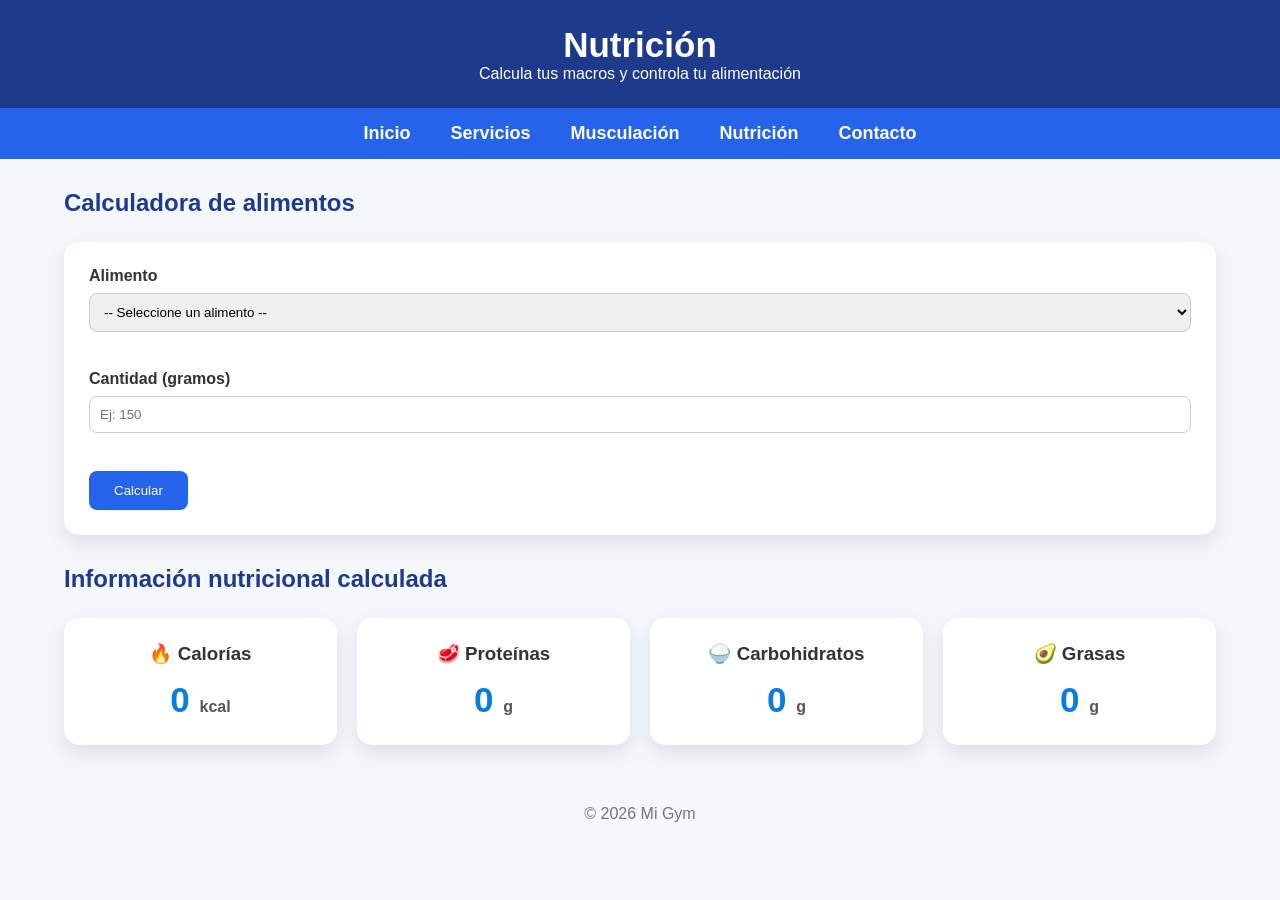
<file: nutricion.html>
<!DOCTYPE html>
<html lang="es">
<head>
    <meta charset="UTF-8">
    <meta name="viewport" content="width=device-width, initial-scale=1.0">
    <title>Nutrición - Mi Gym</title>
    <link rel="stylesheet" href="style.css">
</head>

<body>

<header>
    <h1>Nutrición</h1>
    <p>Calcula tus macros y controla tu alimentación</p>
</header>

<nav>
    <a href="index.html">Inicio</a>
    <a href="servicios.html">Servicios</a>
    <a href="musculatura.php">Musculación</a>
    <a href="nutricion.html">Nutrición</a>
    <a href="index.html#contacto">Contacto</a>
</nav>

<section>

    <h2>Calculadora de alimentos</h2>

    <form onsubmit="event.preventDefault(); calcular();">
        <label for="alimento">Alimento</label><br>
        <select id="alimento" required>
            <option value="">-- Seleccione un alimento --</option>
            <option value="Pechuga de pollo">Pechuga de pollo</option>
            <option value="Arroz">Arroz</option>
            <option value="Avena">Avena</option>
            <option value="Huevo">Huevo</option>
            <option value="Plátano">Plátano</option>
        </select>

        <br><br>

        <label for="gramos">Cantidad (gramos)</label><br>
        <input type="number" id="gramos" min="1" placeholder="Ej: 150" required>

        <br><br>

        <button type="submit">Calcular</button>
    </form>

    <h2>Información nutricional calculada</h2>

    <div class="estadisticas">
        <div class="tarjeta">
            <h3>🔥 Calorías</h3>
            <p><span id="calorias">0</span> <small style="font-size: 16px; color: #555;">kcal</small></p>
        </div>

        <div class="tarjeta">
            <h3>🥩 Proteínas</h3>
            <p><span id="proteinas">0</span> <small style="font-size: 16px; color: #555;">g</small></p>
        </div>

        <div class="tarjeta">
            <h3>🍚 Carbohidratos</h3>
            <p><span id="carbohidratos">0</span> <small style="font-size: 16px; color: #555;">g</small></p>
        </div>

        <div class="tarjeta">
            <h3>🥑 Grasas</h3>
            <p><span id="grasas">0</span> <small style="font-size: 16px; color: #555;">g</small></p>
        </div>
    </div>

</section>

<footer>
    <p style="text-align: center; padding: 20px; color: #777;">© 2026 Mi Gym</p>
</footer>

<script src="script.js"></script>

</body>
</html>
</file>
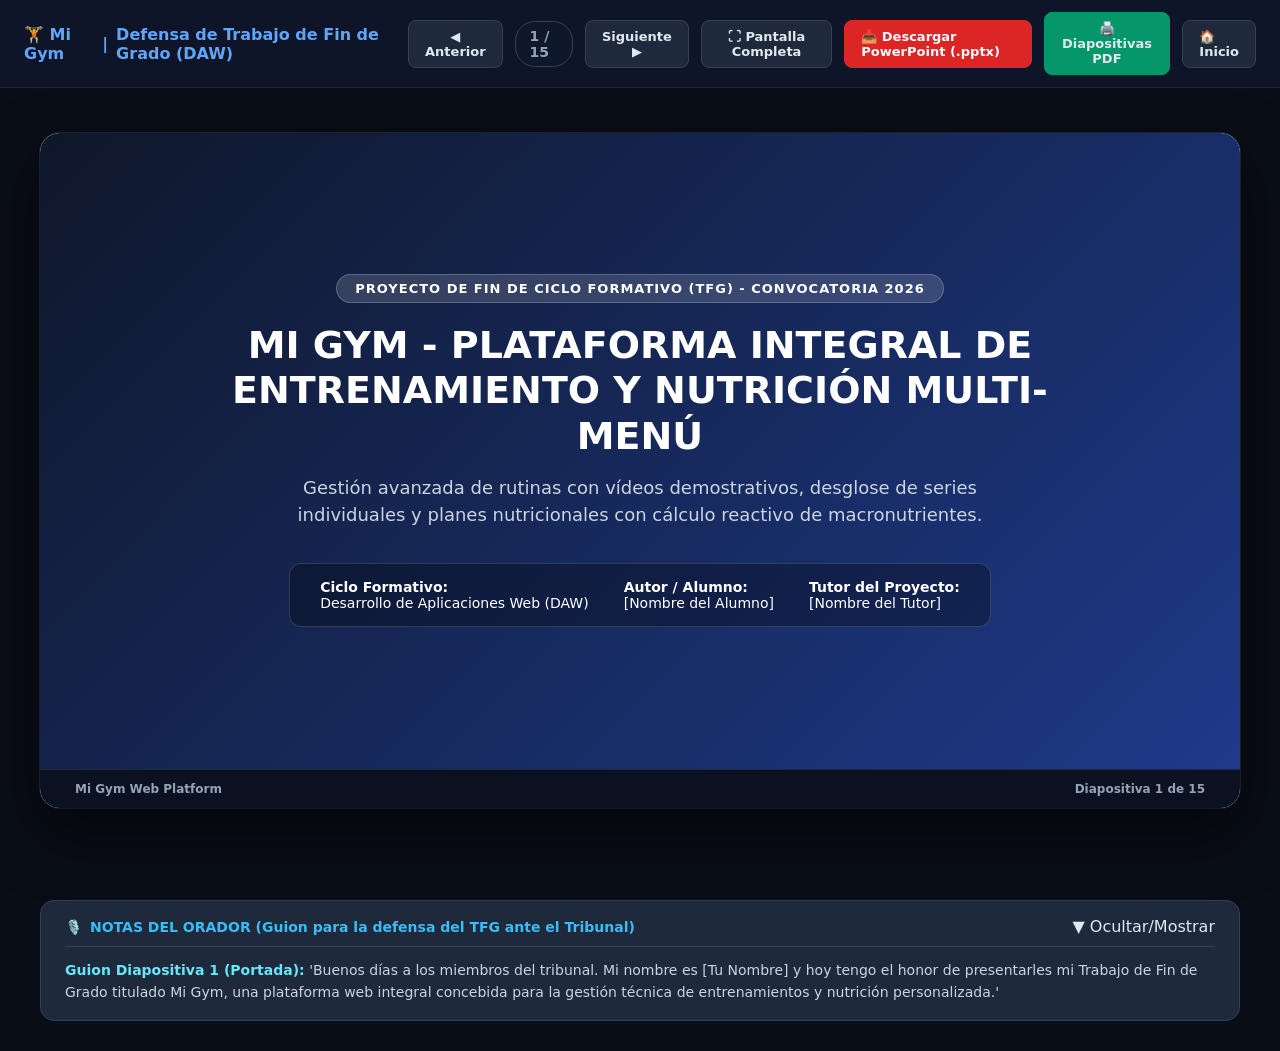
<file: presentacion_tfg.html>
<!DOCTYPE html>
<html lang="es">
<head>
    <meta charset="UTF-8">
    <meta name="viewport" content="width=device-width, initial-scale=1.0">
    <title>Presentación TFG - Mi Gym (Defensa del Proyecto)</title>
    <style>
        :root {
            --primary: #1e3a8a;
            --primary-light: #3b82f6;
            --accent: #10b981;
            --danger: #e11d48;
            --dark: #0f172a;
            --gray-bg: #f8fafc;
            --card-border: #e2e8f0;
            --text-main: #1e293b;
            --text-muted: #64748b;
        }

        * {
            box-sizing: border-box;
            margin: 0;
            padding: 0;
            font-family: 'Segoe UI', system-ui, -apple-system, sans-serif;
        }

        body {
            background: #090d16;
            color: #f8fafc;
            min-height: 100vh;
            display: flex;
            flex-direction: column;
            overflow-x: hidden;
        }

        /* BARRA SUPERIOR DE CONTROL */
        .top-bar {
            background: rgba(15, 23, 42, 0.95);
            backdrop-filter: blur(10px);
            border-bottom: 1px solid #1e293b;
            padding: 12px 24px;
            display: flex;
            justify-content: space-between;
            align-items: center;
            position: fixed;
            top: 0;
            left: 0;
            right: 0;
            z-index: 1000;
        }

        .brand-title {
            font-size: 16px;
            font-weight: 700;
            color: #60a5fa;
            display: flex;
            align-items: center;
            gap: 8px;
        }

        .controls-group {
            display: flex;
            align-items: center;
            gap: 12px;
        }

        .btn-ctrl {
            background: #1e293b;
            color: #e2e8f0;
            border: 1px solid #334155;
            padding: 8px 16px;
            border-radius: 8px;
            font-size: 13px;
            font-weight: 600;
            cursor: pointer;
            transition: .2s;
            display: inline-flex;
            align-items: center;
            gap: 6px;
        }

        .btn-ctrl:hover {
            background: #2563eb;
            color: white;
            border-color: #2563eb;
        }

        .slide-counter {
            font-size: 14px;
            font-weight: 700;
            color: #94a3b8;
            background: #0f172a;
            padding: 6px 14px;
            border-radius: 20px;
            border: 1px solid #334155;
        }

        /* CONTENEDOR PRINCIPAL DE DIAPOSITIVAS */
        .presentation-stage {
            flex: 1;
            display: flex;
            align-items: center;
            justify-content: center;
            padding: 80px 20px 40px 20px;
            min-height: 100vh;
        }

        .slide-viewport {
            width: 100%;
            max-width: 1200px;
            aspect-ratio: 16 / 9;
            background: #ffffff;
            color: var(--text-main);
            border-radius: 20px;
            box-shadow: 0 25px 60px rgba(0, 0, 0, 0.5), 0 0 0 1px rgba(255, 255, 255, 0.1);
            position: relative;
            overflow: hidden;
            display: none;
            flex-direction: column;
            animation: fadeIn 0.3s ease-in-out;
        }

        .slide-viewport.active {
            display: flex;
        }

        @keyframes fadeIn {
            from { opacity: 0; transform: scale(0.98); }
            to { opacity: 1; transform: scale(1); }
        }

        /* ESTRUCTURA INTERNA DE CADA SLIDE */
        .slide-header {
            padding: 24px 35px 15px 35px;
            border-bottom: 2px solid #f1f5f9;
            display: flex;
            justify-content: space-between;
            align-items: center;
        }

        .slide-badge {
            background: #eff6ff;
            color: #2563eb;
            font-size: 12px;
            font-weight: 800;
            text-transform: uppercase;
            padding: 4px 12px;
            border-radius: 12px;
            letter-spacing: 0.5px;
        }

        .slide-title {
            font-size: 26px;
            color: #0f172a;
            font-weight: 800;
            margin-top: 4px;
        }

        .slide-content {
            flex: 1;
            padding: 25px 35px;
            display: grid;
            grid-template-columns: 1fr 1fr;
            gap: 30px;
            align-items: center;
            overflow-y: auto;
        }

        .slide-content.full-width {
            grid-template-columns: 1fr;
            align-items: flex-start;
        }

        .slide-footer {
            padding: 12px 35px;
            background: #f8fafc;
            border-top: 1px solid #e2e8f0;
            display: flex;
            justify-content: space-between;
            font-size: 12px;
            color: #64748b;
            font-weight: 600;
        }

        /* COMPONENTES VISUALES DENTRO DE LOS SLIDES */
        .feature-box {
            background: #f8fafc;
            border: 1px solid #e2e8f0;
            border-left: 4px solid #2563eb;
            border-radius: 10px;
            padding: 14px 18px;
            margin-bottom: 14px;
        }

        .feature-box h4 {
            color: #1e3a8a;
            font-size: 16px;
            margin-bottom: 4px;
            display: flex;
            align-items: center;
            gap: 8px;
        }

        .feature-box p {
            color: #475569;
            font-size: 13px;
            line-height: 1.5;
        }

        .mockup-window {
            background: #ffffff;
            border: 1px solid #cbd5e1;
            border-radius: 12px;
            box-shadow: 0 12px 30px rgba(0,0,0,0.08);
            overflow: hidden;
        }

        .mockup-header {
            background: #e2e8f0;
            padding: 8px 14px;
            display: flex;
            align-items: center;
            gap: 6px;
        }

        .mockup-dot {
            width: 10px;
            height: 10px;
            border-radius: 50%;
        }

        .dot-red { background: #ef4444; }
        .dot-yellow { background: #f59e0b; }
        .dot-green { background: #10b981; }

        .mockup-url {
            background: white;
            padding: 3px 12px;
            border-radius: 12px;
            font-size: 11px;
            color: #64748b;
            margin-left: 10px;
            flex: 1;
        }

        .mockup-body {
            padding: 16px;
            font-size: 13px;
        }

        /* PANEL DE NOTAS DEL ORADOR */
        .speaker-notes-panel {
            max-width: 1200px;
            margin: 0 auto 30px auto;
            width: 100%;
            background: #1e293b;
            border: 1px solid #334155;
            border-radius: 14px;
            padding: 16px 24px;
            color: #e2e8f0;
        }

        .speaker-notes-header {
            display: flex;
            justify-content: space-between;
            align-items: center;
            cursor: pointer;
            user-select: none;
        }

        .speaker-notes-title {
            font-size: 14px;
            font-weight: 700;
            color: #38bdf8;
            display: flex;
            align-items: center;
            gap: 8px;
        }

        .speaker-notes-body {
            margin-top: 10px;
            font-size: 14px;
            line-height: 1.6;
            color: #cbd5e1;
            border-top: 1px solid #334155;
            padding-top: 12px;
        }

        .speaker-notes-body strong {
            color: #67e8f9;
        }

        /* ESTILOS PARA IMPRESIÓN Y PDF */
        @media print {
            body {
                background: white;
                color: black;
            }
            .top-bar, .speaker-notes-panel {
                display: none !important;
            }
            .presentation-stage {
                padding: 0;
            }
            .slide-viewport {
                display: flex !important;
                page-break-after: always;
                margin-bottom: 20px;
                box-shadow: none;
                border: 1px solid #ccc;
                max-width: 100%;
                aspect-ratio: auto;
                height: 100vh;
            }
        }
    </style>
</head>
<body>

    <!-- BARRA SUPERIOR DE NAVEGACIÓN -->
    <div class="top-bar">
        <div class="brand-title">
            <span>🏋️ Mi Gym</span> | <span>Defensa de Trabajo de Fin de Grado (DAW)</span>
        </div>
        <div class="controls-group">
            <button class="btn-ctrl" onclick="anteriorSlide()">◀ Anterior</button>
            <span class="slide-counter" id="slideIndicator">1 / 15</span>
            <button class="btn-ctrl" onclick="siguienteSlide()">Siguiente ▶</button>
            <button class="btn-ctrl" onclick="toggleFullScreen()">⛶ Pantalla Completa</button>
            <a href="descargar_powerpoint.php" class="btn-ctrl" download="Presentacion_TFG_MiGym.pptx" style="background:#dc2626; border-color:#dc2626; color:white; text-decoration:none;">📥 Descargar PowerPoint (.pptx)</a>
            <button class="btn-ctrl" onclick="window.print()" style="background:#059669; border-color:#059669;">🖨️ Diapositivas PDF</button>
            <a href="index.html" class="btn-ctrl" style="text-decoration:none;">🏠 Inicio</a>
        </div>
    </div>

    <!-- ESCENARIO DE PRESENTACIÓN -->
    <div class="presentation-stage">

        <!-- ==================== SLIDE 1: PORTADA ==================== -->
        <div class="slide-viewport active" id="slide-1">
            <div style="flex:1; display:flex; flex-direction:column; justify-content:center; align-items:center; text-align:center; padding:40px; background: linear-gradient(135deg, #0f172a 0%, #1e3a8a 100%); color:white;">
                <span style="background:rgba(255,255,255,0.15); padding:6px 18px; border-radius:30px; font-size:13px; font-weight:bold; letter-spacing:1px; margin-bottom:20px; border:1px solid rgba(255,255,255,0.2);">
                    PROYECTO DE FIN DE CICLO FORMATIVO (TFG) - CONVOCATORIA 2026
                </span>
                <h1 style="font-size: 38px; font-weight:900; line-height:1.2; margin-bottom: 15px; max-width:900px;">
                    MI GYM - PLATAFORMA INTEGRAL DE ENTRENAMIENTO Y NUTRICIÓN MULTI-MENÚ
                </h1>
                <p style="font-size: 18px; color: #cbd5e1; max-width: 750px; margin-bottom: 35px; line-height:1.5;">
                    Gestión avanzada de rutinas con vídeos demostrativos, desglose de series individuales y planes nutricionales con cálculo reactivo de macronutrientes.
                </p>
                <div style="background:rgba(0,0,0,0.3); border:1px solid rgba(255,255,255,0.15); border-radius:12px; padding:15px 30px; display:flex; gap:35px; font-size:14px; text-align:left;">
                    <div><strong>Ciclo Formativo:</strong><br>Desarrollo de Aplicaciones Web (DAW)</div>
                    <div><strong>Autor / Alumno:</strong><br>[Nombre del Alumno]</div>
                    <div><strong>Tutor del Proyecto:</strong><br>[Nombre del Tutor]</div>
                </div>
            </div>
            <div class="slide-footer" style="background:#0b1120; border-color:#1e293b; color:#94a3b8;">
                <span>Mi Gym Web Platform</span>
                <span>Diapositiva 1 de 15</span>
            </div>
        </div>

        <!-- ==================== SLIDE 2: INTRODUCCIÓN Y MOTIVACIÓN ==================== -->
        <div class="slide-viewport" id="slide-2">
            <div class="slide-header">
                <div>
                    <span class="slide-badge">1. Contexto & Problemática</span>
                    <h2 class="slide-title">¿Por qué nace el proyecto Mi Gym?</h2>
                </div>
            </div>
            <div class="slide-content">
                <div>
                    <div class="feature-box">
                        <h4>❌ El Problema Actual</h4>
                        <p>Los entrenadores personales utilizan hojas de Excel dispersas, notas en el móvil o mensajes de WhatsApp desordenados. Los clientes no entienden cómo ejecutar los ejercicios ni disponen de alternativas en sus comidas.</p>
                    </div>
                    <div class="feature-box">
                        <h4>❌ Falta de Detalle en Cargas</h4>
                        <p>Las apps habituales marcan "4 series de 10 reps", pero no permiten especificar el peso exacto de la Serie 1 (70kg), Serie 2 (75kg) o Serie 3 (80kg al fallo).</p>
                    </div>
                    <div class="feature-box">
                        <h4>💡 Nuestra Solución</h4>
                        <p>Una plataforma web ágil y profesional donde el entrenador confecciona planes precisos con vídeo y dietas multi-opción, enviándolas al cliente en 1 clic por WhatsApp.</p>
                    </div>
                </div>
                <div>
                    <div class="mockup-window">
                        <div class="mockup-header">
                            <span class="mockup-dot dot-red"></span>
                            <span class="mockup-dot dot-yellow"></span>
                            <span class="mockup-dot dot-green"></span>
                            <span class="mockup-url">http://localhost/paginaweb/</span>
                        </div>
                        <div class="mockup-body" style="background: linear-gradient(135deg, #1e3a8a, #0f172a); color:white; padding:25px; text-align:center;">
                            <h3 style="font-size:20px; margin-bottom:8px;">🚀 Todo en una Sola Plataforma</h3>
                            <p style="font-size:12px; color:#cbd5e1; margin-bottom:15px;">Diseño limpio, sin suscripciones caras ni software sobrecargado.</p>
                            <div style="display:flex; justify-content:space-around; gap:10px;">
                                <div style="background:rgba(255,255,255,0.1); padding:10px; border-radius:8px; font-size:12px; flex:1;">🏋️ Rutinas + Vídeo</div>
                                <div style="background:rgba(255,255,255,0.1); padding:10px; border-radius:8px; font-size:12px; flex:1;">🥗 Dietas Multi-Día</div>
                                <div style="background:rgba(255,255,255,0.1); padding:10px; border-radius:8px; font-size:12px; flex:1;">📲 WhatsApp 1 Clic</div>
                            </div>
                        </div>
                    </div>
                </div>
            </div>
            <div class="slide-footer">
                <span>Ciclo Superior DAW - Proyecto Fin de Grado</span>
                <span>Diapositiva 2 de 15</span>
            </div>
        </div>

        <!-- ==================== SLIDE 3: OBJETIVOS ==================== -->
        <div class="slide-viewport" id="slide-3">
            <div class="slide-header">
                <div>
                    <span class="slide-badge">2. Alcance del Proyecto</span>
                    <h2 class="slide-title">Objetivos Principales y Propuesta de Valor</h2>
                </div>
            </div>
            <div class="slide-content">
                <div>
                    <div class="feature-box" style="border-left-color: #10b981;">
                        <h4>🎯 Objetivo General</h4>
                        <p>Desarrollar una aplicación web modular en PHP y MySQL con interfaz responsiva para la confección y distribución omnicanal de rutinas de fuerza y planes de nutrición personalizados.</p>
                    </div>
                    <ul style="list-style: none; padding-left: 0; display:flex; flex-direction:column; gap:10px;">
                        <li style="background:#f1f5f9; padding:10px 14px; border-radius:8px; font-size:13px;">
                            <strong>1. Catálogo Nutricional Propio:</strong> Base de datos de alimentos con cálculo de macronutrientes por 100g editable por el profesional.
                        </li>
                        <li style="background:#f1f5f9; padding:10px 14px; border-radius:8px; font-size:13px;">
                            <strong>2. Soporte Multimedia Sin Límites:</strong> Subida de vídeos MP4 en servidor o enlaces a Drive/YouTube para cada ejercicio.
                        </li>
                        <li style="background:#f1f5f9; padding:10px 14px; border-radius:8px; font-size:13px;">
                            <strong>3. Planes Multi-Menú:</strong> Alternativas equivalentes de comidas (Día 1, Día 2...) calculando totales dinámicamente.
                        </li>
                    </ul>
                </div>
                <div style="display:flex; flex-direction:column; gap:12px;">
                    <div style="background:#f0fdf4; border:1px solid #bbf7d0; padding:16px; border-radius:10px;">
                        <h4 style="color:#15803d; margin-bottom:5px;">⚡ Eficiencia Operativa</h4>
                        <p style="color:#166534; font-size:13px;">Reduce el tiempo de confección de una dieta y rutina de 45 minutos a menos de 5 minutos.</p>
                    </div>
                    <div style="background:#eff6ff; border:1px solid #bfdbfe; padding:16px; border-radius:10px;">
                        <h4 style="color:#1e40af; margin-bottom:5px;">📲 Adherencia del Cliente</h4>
                        <p style="color:#1e3a8a; font-size:13px;">El cliente consulta su rutina en el gimnasio desde WhatsApp con vídeos integrados sin instalar ninguna app externa.</p>
                    </div>
                </div>
            </div>
            <div class="slide-footer">
                <span>Ciclo Superior DAW - Proyecto Fin de Grado</span>
                <span>Diapositiva 3 de 15</span>
            </div>
        </div>

        <!-- ==================== SLIDE 4: STACK TECNOLÓGICO ==================== -->
        <div class="slide-viewport" id="slide-4">
            <div class="slide-header">
                <div>
                    <span class="slide-badge">3. Tecnologías Empleadas</span>
                    <h2 class="slide-title">Stack Tecnológico y Arquitectura</h2>
                </div>
            </div>
            <div class="slide-content">
                <div>
                    <div class="feature-box" style="border-left-color: #f59e0b;">
                        <h4>🎨 Frontend (Cliente)</h4>
                        <p><strong>HTML5 Semántico</strong>, <strong>CSS3 Moderno</strong> (Variables, Grid, Flexbox y @media print) y <strong>JavaScript Vanilla ES6+</strong> para interactividad reactiva sin sobrecarga de librerías.</p>
                    </div>
                    <div class="feature-box" style="border-left-color: #6366f1;">
                        <h4>⚙️ Backend (Servidor)</h4>
                        <p><strong>PHP 8.x</strong> modular y orientado a procesos, con validación de peticiones multipart/form-data, sesiones y APIs de integración.</p>
                    </div>
                    <div class="feature-box" style="border-left-color: #0284c7;">
                        <h4>🗄️ Capa de Datos</h4>
                        <p><strong>MySQL / MariaDB (InnoDB)</strong> con sentencias preparadas (Prepared Statements), transacciones e integridad referencial en cascada.</p>
                    </div>
                </div>
                <div>
                    <div class="mockup-window">
                        <div class="mockup-header">
                            <span class="mockup-dot dot-red"></span>
                            <span class="mockup-dot dot-yellow"></span>
                            <span class="mockup-dot dot-green"></span>
                            <span class="mockup-url">Arquitectura Cliente - Servidor</span>
                        </div>
                        <div class="mockup-body" style="background:#0f172a; color:#f8fafc; padding:20px; font-family:monospace; font-size:12px; line-height:1.7;">
                            <div style="color:#38bdf8;">// Flujo de Peticiones y Respuestas</div>
                            <div>1. Cliente envía FormData [Multipart/POST]</div>
                            <div>2. Apache procesa directivas (.htaccess 1000M)</div>
                            <div>3. PHP valida tipos MIME y sanea entradas</div>
                            <div>4. MySQL ejecuta Prepared Statements ($stmt)</div>
                            <div>5. Retorno HTML + JS reactivo en tiempo real</div>
                        </div>
                    </div>
                </div>
            </div>
            <div class="slide-footer">
                <span>Ciclo Superior DAW - Proyecto Fin de Grado</span>
                <span>Diapositiva 4 de 15</span>
            </div>
        </div>

        <!-- ==================== SLIDE 5: BASE DE DATOS ==================== -->
        <div class="slide-viewport" id="slide-5">
            <div class="slide-header">
                <div>
                    <span class="slide-badge">4. Modelo de Datos</span>
                    <h2 class="slide-title">Estructura Relacional y Base de Datos (MySQL)</h2>
                </div>
            </div>
            <div class="slide-content full-width">
                <div style="display:grid; grid-template-columns: repeat(4, 1fr); gap:12px; width:100%;">
                    <div style="background:#f8fafc; border:1px solid #cbd5e1; border-radius:8px; padding:10px; font-size:12px;">
                        <strong style="color:#2563eb;">🍎 alimentos</strong>
                        <hr style="margin:5px 0;">
                        id (PK)<br>nombre<br>calorias (100g)<br>proteinas (100g)<br>carbohidratos<br>grasas<br>categoria
                    </div>
                    <div style="background:#f8fafc; border:1px solid #cbd5e1; border-radius:8px; padding:10px; font-size:12px;">
                        <strong style="color:#2563eb;">🏋️ rutinas</strong>
                        <hr style="margin:5px 0;">
                        id (PK)<br>cliente_nombre<br>cliente_telefono<br>cliente_email<br>titulo<br>notas<br>fecha
                    </div>
                    <div style="background:#f8fafc; border:1px solid #cbd5e1; border-radius:8px; padding:10px; font-size:12px;">
                        <strong style="color:#2563eb;">📋 rutina_ejercicios</strong>
                        <hr style="margin:5px 0;">
                        id (PK)<br>rutina_id (FK)<br>ejercicio<br>series<br>descanso<br><strong style="color:#e11d48;">video_url (TEXT)</strong>
                    </div>
                    <div style="background:#f8fafc; border:1px solid #cbd5e1; border-radius:8px; padding:10px; font-size:12px;">
                        <strong style="color:#2563eb;">🔢 rutina_series</strong>
                        <hr style="margin:5px 0;">
                        id (PK)<br>ejercicio_id (FK)<br>rutina_id (FK)<br>num_serie<br>peso (kg)<br>repeticiones<br>notas (RPE)
                    </div>
                </div>

                <div style="display:grid; grid-template-columns: repeat(3, 1fr); gap:12px; width:100%; margin-top:10px;">
                    <div style="background:#f0fdf4; border:1px solid #86efac; border-radius:8px; padding:10px; font-size:12px;">
                        <strong style="color:#166534;">🥗 dietas</strong>
                        <hr style="margin:5px 0;">
                        id (PK)<br>cliente_nombre<br>cliente_telefono<br>titulo<br>total_calorias / macros<br>fecha
                    </div>
                    <div style="background:#f0fdf4; border:1px solid #86efac; border-radius:8px; padding:10px; font-size:12px;">
                        <strong style="color:#166534;">📅 dieta_dias</strong>
                        <hr style="margin:5px 0;">
                        id (PK)<br>dieta_id (FK)<br>nombre_dia (Día 1, Opción A)<br>orden
                    </div>
                    <div style="background:#f0fdf4; border:1px solid #86efac; border-radius:8px; padding:10px; font-size:12px;">
                        <strong style="color:#166534;">🍴 dieta_comidas</strong>
                        <hr style="margin:5px 0;">
                        id (PK)<br>dieta_id (FK)<br>dia_id (FK)<br>comida_tipo<br>alimento_nombre<br>gramos / Kcal / P / C / G
                    </div>
                </div>
            </div>
            <div class="slide-footer">
                <span>Ciclo Superior DAW - Proyecto Fin de Grado</span>
                <span>Diapositiva 5 de 15</span>
            </div>
        </div>

        <!-- ==================== SLIDE 6: MÓDULO 1 - LANDING PAGE ==================== -->
        <div class="slide-viewport" id="slide-6">
            <div class="slide-header">
                <div>
                    <span class="slide-badge">5. Demostración Visual</span>
                    <h2 class="slide-title">Módulo 1: Portada Corporativa (index.html)</h2>
                </div>
            </div>
            <div class="slide-content">
                <div>
                    <div class="feature-box">
                        <h4>🌟 Hero Banner de Impacto</h4>
                        <p>Diseño premium con llamada a la acción hacia las tres herramientas clave (Rutinas, Dietas y Catálogo de Alimentos).</p>
                    </div>
                    <div class="feature-box">
                        <h4>⚡ Barra de Estadísticas & Beneficios</h4>
                        <p>Insignias de valor: Envío en 1 Clic, Cálculo 100% Automático de macros, Base de datos editable y Exportación PDF.</p>
                    </div>
                    <div class="feature-box">
                        <h4>📱 100% Responsivo</h4>
                        <p>Maquetación CSS Grid y Flexbox adaptada a cualquier resolución.</p>
                    </div>
                </div>
                <div>
                    <div class="mockup-window">
                        <div class="mockup-header">
                            <span class="mockup-dot dot-red"></span>
                            <span class="mockup-dot dot-yellow"></span>
                            <span class="mockup-dot dot-green"></span>
                            <span class="mockup-url">http://localhost/paginaweb/index.html</span>
                        </div>
                        <div class="mockup-body" style="padding:15px; background:#f8fafc;">
                            <div style="background: linear-gradient(135deg, #1e3a8a, #0284c7); padding:15px; border-radius:8px; color:white; text-align:center;">
                                <small style="background:rgba(255,255,255,0.2); padding:3px 8px; border-radius:10px; font-size:10px;">🚀 PLATAFORMA PARA ENTRENADORES</small>
                                <h4 style="margin:8px 0 4px 0; font-size:15px;">Diseña, Gestiona y Envía</h4>
                                <div style="display:flex; justify-content:center; gap:6px; margin-top:8px;">
                                    <span style="background:#2563eb; padding:4px 8px; border-radius:4px; font-size:10px;">🏋️ Rutinas</span>
                                    <span style="background:#10b981; padding:4px 8px; border-radius:4px; font-size:10px;">🥗 Dietas</span>
                                    <span style="background:#0284c7; padding:4px 8px; border-radius:4px; font-size:10px;">🥑 Alimentos</span>
                                </div>
                            </div>
                        </div>
                    </div>
                </div>
            </div>
            <div class="slide-footer">
                <span>Ciclo Superior DAW - Proyecto Fin de Grado</span>
                <span>Diapositiva 6 de 15</span>
            </div>
        </div>

        <!-- ==================== SLIDE 7: MÓDULO 2 - BASE DE ALIMENTOS ==================== -->
        <div class="slide-viewport" id="slide-7">
            <div class="slide-header">
                <div>
                    <span class="slide-badge">6. Demostración Visual</span>
                    <h2 class="slide-title">Módulo 2: Base de Datos de Alimentos (alimentos.php)</h2>
                </div>
            </div>
            <div class="slide-content">
                <div>
                    <div class="feature-box">
                        <h4>🥑 CRUD Completo Nutricional</h4>
                        <p>El entrenador añade manualmente cualquier alimento con sus calorías, proteínas, carbohidratos y grasas por cada 100 gramos.</p>
                    </div>
                    <div class="feature-box">
                        <h4>🔍 Buscador Reactivo en Vivo</h4>
                        <p>Filtrado dinámico en JavaScript mediante eventos de teclado, sin necesidad de recargar la página web.</p>
                    </div>
                    <div class="feature-box">
                        <h4>🌱 Precarga Automática (Seeding)</h4>
                        <p>Siembra automática de 15 alimentos básicos al inicializar la base de datos.</p>
                    </div>
                </div>
                <div>
                    <div class="mockup-window">
                        <div class="mockup-header">
                            <span class="mockup-dot dot-red"></span>
                            <span class="mockup-dot dot-yellow"></span>
                            <span class="mockup-dot dot-green"></span>
                            <span class="mockup-url">http://localhost/paginaweb/alimentos.php</span>
                        </div>
                        <div class="mockup-body" style="padding:10px;">
                            <input type="text" value="🔍 Filtrar alimentos..." readonly style="width:100%; padding:6px; font-size:11px; margin-bottom:8px; border:1px solid #ccc; border-radius:4px;">
                            <table style="width:100%; font-size:10px; border-collapse:collapse;">
                                <tr style="background:#f1f5f9; text-align:left;">
                                    <th style="padding:4px;">Alimento</th><th>Kcal/100g</th><th>Proteína</th><th>Carbos</th><th>Grasas</th>
                                </tr>
                                <tr><td style="padding:4px;"><strong>Pechuga de pollo</strong></td><td>165 kcal</td><td>31 g</td><td>0 g</td><td>3.6 g</td></tr>
                                <tr><td style="padding:4px;"><strong>Arroz blanco</strong></td><td>130 kcal</td><td>2.7 g</td><td>28 g</td><td>0.3 g</td></tr>
                                <tr><td style="padding:4px;"><strong>Avena</strong></td><td>389 kcal</td><td>16.9 g</td><td>66.3 g</td><td>6.9 g</td></tr>
                            </table>
                        </div>
                    </div>
                </div>
            </div>
            <div class="slide-footer">
                <span>Ciclo Superior DAW - Proyecto Fin de Grado</span>
                <span>Diapositiva 7 de 15</span>
            </div>
        </div>

        <!-- ==================== SLIDE 8: MÓDULO 3 - RUTINAS & SERIES ==================== -->
        <div class="slide-viewport" id="slide-8">
            <div class="slide-header">
                <div>
                    <span class="slide-badge">7. Demostración Visual</span>
                    <h2 class="slide-title">Módulo 3: Planificador de Rutinas (musculatura.php)</h2>
                </div>
            </div>
            <div class="slide-content">
                <div>
                    <div class="feature-box">
                        <h4>🏋️ 4 Ejercicios Preparados de Partida</h4>
                        <p>La interfaz inicializa directamente 4 bloques de ejercicios con sus tablas de series y cajas de vídeo listas para rellenar.</p>
                    </div>
                    <div class="feature-box">
                        <h4>📊 Desglose Serie por Serie</h4>
                        <p>Cada serie tiene su propio peso en kg y repeticiones: permite entrenamientos piramidales, aproximaciones y notas de fallo muscular.</p>
                    </div>
                    <div class="feature-box">
                        <h4>♾️ Sin Límite de Ejercicios</h4>
                        <p>Botón reactivo que permite añadir Ejercicio #5, #6, #7... de forma ilimitada.</p>
                    </div>
                </div>
                <div>
                    <div class="mockup-window">
                        <div class="mockup-header">
                            <span class="mockup-dot dot-red"></span>
                            <span class="mockup-dot dot-yellow"></span>
                            <span class="mockup-dot dot-green"></span>
                            <span class="mockup-url">http://localhost/paginaweb/musculatura.php</span>
                        </div>
                        <div class="mockup-body" style="padding:10px;">
                            <div style="background:#eff6ff; border-left:3px solid #2563eb; padding:8px; border-radius:6px; margin-bottom:8px;">
                                <strong style="font-size:11px; color:#1e40af;">🏋️ Ejercicio #1: Press banca plano</strong>
                                <table style="width:100%; font-size:9px; margin-top:5px; border-collapse:collapse;">
                                    <tr style="background:white;"><td><strong>S1</strong></td><td>70 kg</td><td>12 reps</td><td>Aproximación</td></tr>
                                    <tr style="background:white;"><td><strong>S2</strong></td><td>75 kg</td><td>10 reps</td><td>RPE 8</td></tr>
                                    <tr style="background:white;"><td><strong>S3</strong></td><td>80 kg</td><td>8 reps</td><td>Al fallo</td></tr>
                                </table>
                            </div>
                            <div style="background:#eff6ff; border:1px solid #bfdbfe; padding:6px; border-radius:6px; font-size:10px;">
                                📹 <strong>Video del Ejercicio:</strong> Subir archivo MP4 o pegar URL de Drive/YouTube
                            </div>
                        </div>
                    </div>
                </div>
            </div>
            <div class="slide-footer">
                <span>Ciclo Superior DAW - Proyecto Fin de Grado</span>
                <span>Diapositiva 8 de 15</span>
            </div>
        </div>

        <!-- ==================== SLIDE 9: MÓDULO 3 CONT. - REPRODUCTOR DE VÍDEO ==================== -->
        <div class="slide-viewport" id="slide-9">
            <div class="slide-header">
                <div>
                    <span class="slide-badge">8. Demostración Visual</span>
                    <h2 class="slide-title">Módulo 3 (Cont.): Reproductor Multimedia Integrado</h2>
                </div>
            </div>
            <div class="slide-content">
                <div>
                    <div class="feature-box" style="border-left-color: #e11d48;">
                        <h4>🎥 Botón "Video" en cada Ejercicio</h4>
                        <p>En la ficha del cliente (ver_rutina.php), cada ejercicio muestra una insignia interactiva para desplegar el vídeo técnico.</p>
                    </div>
                    <div class="feature-box" style="border-left-color: #e11d48;">
                        <h4>📺 Reproducción In-Situ</h4>
                        <p>El cliente reproduce el ejercicio en la propia página web mediante reproductor HTML5, sin salir a apps externas ni perder su sesión.</p>
                    </div>
                    <div class="feature-box" style="border-left-color: #e11d48;">
                        <h4>🚀 Servidor Configurado para 1.000 MB</h4>
                        <p>Configuración .htaccess y php.ini que permite subir vídeos pesados sin cortes ni bloqueos de límite POST.</p>
                    </div>
                </div>
                <div>
                    <div class="mockup-window">
                        <div class="mockup-header">
                            <span class="mockup-dot dot-red"></span>
                            <span class="mockup-dot dot-yellow"></span>
                            <span class="mockup-dot dot-green"></span>
                            <span class="mockup-url">http://localhost/paginaweb/ver_rutina.php?id=1</span>
                        </div>
                        <div class="mockup-body" style="padding:15px; background:#f8fafc; text-align:center;">
                            <div style="display:flex; justify-content:space-between; align-items:center; margin-bottom:10px;">
                                <strong style="font-size:13px;">1. Sentadilla libre con barra</strong>
                                <span style="background:#e11d48; color:white; padding:3px 10px; border-radius:15px; font-size:10px; font-weight:bold;">🎥 Video</span>
                            </div>
                            <div style="background:#0f172a; border-radius:8px; padding:25px; color:#94a3b8; font-size:12px;">
                                ▶️ [Reproductor de Vídeo HTML5 Activo]<br>
                                <small style="color:#64748b;">uploads/videos/ejercicio_peso_muerto.mp4</small>
                            </div>
                        </div>
                    </div>
                </div>
            </div>
            <div class="slide-footer">
                <span>Ciclo Superior DAW - Proyecto Fin de Grado</span>
                <span>Diapositiva 9 de 15</span>
            </div>
        </div>

        <!-- ==================== SLIDE 10: MÓDULO 4 - DIETAS MULTI-DÍA ==================== -->
        <div class="slide-viewport" id="slide-10">
            <div class="slide-header">
                <div>
                    <span class="slide-badge">9. Demostración Visual</span>
                    <h2 class="slide-title">Módulo 4: Gestor de Dietas Multi-Día (nutricion.php)</h2>
                </div>
            </div>
            <div class="slide-content">
                <div>
                    <div class="feature-box" style="border-left-color: #10b981;">
                        <h4>📅 Pestañas de Días / Opciones de Menú</h4>
                        <p>El entrenador planifica múltiples días (Día 1, Día 2, Día de Entreno, Día de Descanso) en una sola ficha de cliente.</p>
                    </div>
                    <div class="feature-box" style="border-left-color: #10b981;">
                        <h4>⚡ Cálculo Matemático Instantáneo</h4>
                        <p>Al seleccionar un alimento y fijar los gramos, el sistema computa al vuelo Kcal, Proteínas, Carbohidratos y Grasas.</p>
                    </div>
                    <div class="feature-box" style="border-left-color: #10b981;">
                        <h4>➕ Suma Total por Menú</h4>
                        <p>Fila inferior fija en la tabla que refleja en directo el total acumulado de cada día.</p>
                    </div>
                </div>
                <div>
                    <div class="mockup-window">
                        <div class="mockup-header">
                            <span class="mockup-dot dot-red"></span>
                            <span class="mockup-dot dot-yellow"></span>
                            <span class="mockup-dot dot-green"></span>
                            <span class="mockup-url">http://localhost/paginaweb/nutricion.php</span>
                        </div>
                        <div class="mockup-body" style="padding:10px;">
                            <div style="display:flex; gap:6px; margin-bottom:8px;">
                                <span style="background:#10b981; color:white; padding:4px 10px; border-radius:6px; font-size:10px; font-weight:bold;">📅 Día 1 (Opción A)</span>
                                <span style="background:#e2e8f0; color:#334155; padding:4px 10px; border-radius:6px; font-size:10px;">📅 Día 2 (Opción B)</span>
                            </div>
                            <div style="background:#f0fdf4; border:1px solid #bbf7d0; padding:8px; border-radius:6px; display:flex; justify-content:space-around; font-size:10px; text-align:center;">
                                <div>🔥 <strong>1850</strong> Kcal</div>
                                <div>🥩 <strong>140g</strong> Prot</div>
                                <div>🍚 <strong>180g</strong> Carbos</div>
                                <div>🥑 <strong>45g</strong> Grasas</div>
                            </div>
                        </div>
                    </div>
                </div>
            </div>
            <div class="slide-footer">
                <span>Ciclo Superior DAW - Proyecto Fin de Grado</span>
                <span>Diapositiva 10 de 15</span>
            </div>
        </div>

        <!-- ==================== SLIDE 11: MÓDULO 4 CONT. - BALANCE TOTAL ==================== -->
        <div class="slide-viewport" id="slide-11">
            <div class="slide-header">
                <div>
                    <span class="slide-badge">10. Demostración Visual</span>
                    <h2 class="slide-title">Módulo 4 (Cont.): Balance Total de Nutrientes</h2>
                </div>
            </div>
            <div class="slide-content">
                <div>
                    <div class="feature-box" style="border-left-color: #10b981;">
                        <h4>🎯 Banner de Totales en Cabecera</h4>
                        <p>En ver_dieta.php, justo debajo del título ("Definición 1800 kcal"), se muestran las 4 tarjetas con las Kcal y macros totales.</p>
                    </div>
                    <div class="feature-box" style="border-left-color: #10b981;">
                        <h4>🔄 Sincronización Reactiva</h4>
                        <p>Al hacer clic en cualquier botón de día (Día 1, Día 2...), el banner de totales actualiza inmediatamente sus números sin recargar.</p>
                    </div>
                    <div class="feature-box" style="border-left-color: #10b981;">
                        <h4>📲 Envío Específico o Global</h4>
                        <p>Permite enviar a WhatsApp la dieta entera o solo el día activo que el cliente desea consumir hoy.</p>
                    </div>
                </div>
                <div>
                    <div class="mockup-window">
                        <div class="mockup-header">
                            <span class="mockup-dot dot-red"></span>
                            <span class="mockup-dot dot-yellow"></span>
                            <span class="mockup-dot dot-green"></span>
                            <span class="mockup-url">http://localhost/paginaweb/ver_dieta.php?id=1</span>
                        </div>
                        <div class="mockup-body" style="padding:15px; background:#f8fafc;">
                            <h4 style="color:#065f46; font-size:14px; margin-bottom:10px;">📊 Balance Nutricional Total: Día 1</h4>
                            <div style="display:grid; grid-template-columns:repeat(2, 1fr); gap:8px;">
                                <div style="background:white; border:1px solid #86efac; padding:10px; border-radius:6px; text-align:center;">
                                    <small style="color:#166534; font-size:10px;">🔥 CALORÍAS</small><br><strong style="font-size:16px; color:#15803d;">1.840 kcal</strong>
                                </div>
                                <div style="background:white; border:1px solid #86efac; padding:10px; border-radius:6px; text-align:center;">
                                    <small style="color:#166534; font-size:10px;">🥩 PROTEÍNAS</small><br><strong style="font-size:16px; color:#15803d;">145.2 g</strong>
                                </div>
                                <div style="background:white; border:1px solid #86efac; padding:10px; border-radius:6px; text-align:center;">
                                    <small style="color:#166534; font-size:10px;">🍚 CARBOHIDRATOS</small><br><strong style="font-size:16px; color:#15803d;">182.0 g</strong>
                                </div>
                                <div style="background:white; border:1px solid #86efac; padding:10px; border-radius:6px; text-align:center;">
                                    <small style="color:#166534; font-size:10px;">🥑 GRASAS</small><br><strong style="font-size:16px; color:#15803d;">42.5 g</strong>
                                </div>
                            </div>
                        </div>
                    </div>
                </div>
            </div>
            <div class="slide-footer">
                <span>Ciclo Superior DAW - Proyecto Fin de Grado</span>
                <span>Diapositiva 11 de 15</span>
            </div>
        </div>

        <!-- ==================== SLIDE 12: MÓDULO 5 - WHATSAPP & PDF ==================== -->
        <div class="slide-viewport" id="slide-12">
            <div class="slide-header">
                <div>
                    <span class="slide-badge">11. Demostración Visual</span>
                    <h2 class="slide-title">Módulo 5: Distribución en 1 Clic (WhatsApp & PDF)</h2>
                </div>
            </div>
            <div class="slide-content">
                <div>
                    <div class="feature-box" style="border-left-color: #25D366;">
                        <h4>📲 Integración API WhatsApp</h4>
                        <p>Construcción de texto preformateado con emojis y Markdown (`*negrita*`) enviado mediante el protocolo universal de WhatsApp.</p>
                    </div>
                    <div class="feature-box" style="border-left-color: #0284c7;">
                        <h4>✉️ Envío por Correo Electrónico</h4>
                        <p>Enlace mailto con asunto y cuerpo completo estructurado para clientes corporativos.</p>
                    </div>
                    <div class="feature-box" style="border-left-color: #475569;">
                        <h4>🖨️ Exportación a PDF Limpio</h4>
                        <p>Hojas de estilo CSS @media print que ocultan botones de administración y dejan un documento impecable listo para imprimir.</p>
                    </div>
                </div>
                <div>
                    <div class="mockup-window">
                        <div class="mockup-header">
                            <span class="mockup-dot dot-red"></span>
                            <span class="mockup-dot dot-yellow"></span>
                            <span class="mockup-dot dot-green"></span>
                            <span class="mockup-url">WhatsApp Chat Preview</span>
                        </div>
                        <div class="mockup-body" style="background:#efeae2; padding:12px;">
                            <div style="background:#d9fdd3; padding:10px; border-radius:8px; font-size:11px; max-width:85%; margin-left:auto; box-shadow:0 1px 2px rgba(0,0,0,0.1); line-height:1.4;">
                                🏋️ <strong>PLAN DE ENTRENAMIENTO - MI GYM</strong><br>
                                ━━━━━━━━━━━━━━━━━━━━<br>
                                👤 <strong>Cliente:</strong> Carlos López<br>
                                📋 <strong>Rutina:</strong> Hipertrofia Torso-Pierna<br><br>
                                <strong>1. Press banca con barra</strong> (90s)<br>
                                • Serie 1: 70kg x 12 reps<br>
                                • Serie 2: 75kg x 10 reps<br>
                                • Serie 3: 80kg x 8 reps<br>
                                🎥 <strong>Video:</strong> http://localhost/paginaweb/uploads/videos/ejercicio_1.mp4
                            </div>
                        </div>
                    </div>
                </div>
            </div>
            <div class="slide-footer">
                <span>Ciclo Superior DAW - Proyecto Fin de Grado</span>
                <span>Diapositiva 12 de 15</span>
            </div>
        </div>

        <!-- ==================== SLIDE 13: SEGURIDAD Y RENDIMIENTO ==================== -->
        <div class="slide-viewport" id="slide-13">
            <div class="slide-header">
                <div>
                    <span class="slide-badge">12. Aspectos Técnicos</span>
                    <h2 class="slide-title">Seguridad, Rendimiento y Buenas Prácticas</h2>
                </div>
            </div>
            <div class="slide-content">
                <div>
                    <div class="feature-box" style="border-left-color: #10b981;">
                        <h4>🛡️ Prevención de Inyección SQL</h4>
                        <p>Uso sistemático de <strong>Sentencias Preparadas (Prepared Statements)</strong> con mysqli_stmt en todas las operaciones de base de datos.</p>
                    </div>
                    <div class="feature-box" style="border-left-color: #10b981;">
                        <h4>🔒 Protección contra Cross-Site Scripting (XSS)</h4>
                        <p>Escape y sanitización de todas las salidas dinámicas con <code>htmlspecialchars()</code>.</p>
                    </div>
                    <div class="feature-box" style="border-left-color: #10b981;">
                        <h4>📁 Subida Segura de Archivos</h4>
                        <p>Filtrado de extensiones válidas de vídeo, renombrado criptoseguro para evitar ejecución de scripts maliciosos y aislamiento de rutas.</p>
                    </div>
                </div>
                <div>
                    <div class="mockup-window">
                        <div class="mockup-header">
                            <span class="mockup-dot dot-red"></span>
                            <span class="mockup-dot dot-yellow"></span>
                            <span class="mockup-dot dot-green"></span>
                            <span class="mockup-url">Seguridad de Backend (PHP)</span>
                        </div>
                        <div class="mockup-body" style="background:#0f172a; color:#f8fafc; padding:15px; font-family:monospace; font-size:11px; line-height:1.6;">
                            <span style="color:#22c55e;">// Sentencia Preparada Segura</span><br>
                            $stmt = $conexion->prepare(<br>
                            &nbsp;&nbsp;"INSERT INTO rutina_ejercicios ... VALUES (?, ?, ?)"<br>
                            );<br>
                            $stmt->bind_param("isi", $rutina_id, $ej, $series);<br>
                            $stmt->execute();<br><br>
                            <span style="color:#38bdf8;">// Prevención XSS</span><br>
                            echo htmlspecialchars($fila['nombre']);
                        </div>
                    </div>
                </div>
            </div>
            <div class="slide-footer">
                <span>Ciclo Superior DAW - Proyecto Fin de Grado</span>
                <span>Diapositiva 13 de 15</span>
            </div>
        </div>

        <!-- ==================== SLIDE 14: CONCLUSIONES Y FUTURO ==================== -->
        <div class="slide-viewport" id="slide-14">
            <div class="slide-header">
                <div>
                    <span class="slide-badge">13. Cierre del Proyecto</span>
                    <h2 class="slide-title">Conclusiones y Líneas Futuras</h2>
                </div>
            </div>
            <div class="slide-content">
                <div>
                    <div class="feature-box">
                        <h4>✅ Cumplimiento del 100% de Objetivos</h4>
                        <p>Desarrollo completado y validado en entorno real de trabajo con un entrenador profesional.</p>
                    </div>
                    <div class="feature-box">
                        <h4>🎓 Competencias DAW Demostradas</h4>
                        <p>Desarrollo web full-stack, bases de datos relacionales, responsive design, manipulación DOM y seguridad informática.</p>
                    </div>
                </div>
                <div>
                    <div style="background:#f0fdf4; border:1px solid #bbf7d0; padding:16px; border-radius:10px; margin-bottom:12px;">
                        <h4 style="color:#166534; font-size:14px; margin-bottom:5px;">🚀 Próximas Fases de Desarrollo:</h4>
                        <ul style="padding-left:18px; font-size:12px; color:#15803d; line-height:1.6;">
                            <li>Área privada con login para clientes y tracking de marcas.</li>
                            <li>Gráficos temporales de sobrecarga progresiva con Chart.js.</li>
                            <li>Pasarela de cobro de suscripciones integrada con Stripe.</li>
                            <li>Versión PWA para acceso offline en el gimnasio.</li>
                        </ul>
                    </div>
                </div>
            </div>
            <div class="slide-footer">
                <span>Ciclo Superior DAW - Proyecto Fin de Grado</span>
                <span>Diapositiva 14 de 15</span>
            </div>
        </div>

        <!-- ==================== SLIDE 15: DESPEDIDA Y TURNO DE PREGUNTAS ==================== -->
        <div class="slide-viewport" id="slide-15">
            <div style="flex:1; display:flex; flex-direction:column; justify-content:center; align-items:center; text-align:center; padding:40px; background: linear-gradient(135deg, #1e3a8a 0%, #0f172a 100%); color:white;">
                <span style="background:rgba(255,255,255,0.15); padding:6px 18px; border-radius:30px; font-size:13px; font-weight:bold; letter-spacing:1px; margin-bottom:20px;">
                    FIN DE LA EXPOSICIÓN
                </span>
                <h1 style="font-size: 42px; font-weight:900; margin-bottom: 15px;">
                    ¡Muchas Gracias por su Atención!
                </h1>
                <p style="font-size: 20px; color: #93c5fd; margin-bottom: 30px;">
                    Quedo a disposición del Tribunal para responder a sus preguntas y demostración práctica.
                </p>
                <div style="background:rgba(255,255,255,0.1); padding:12px 25px; border-radius:10px; font-size:14px;">
                    🏋️ <strong>Mi Gym Web Platform</strong> - Proyecto Fin de Grado DAW 2026
                </div>
            </div>
            <div class="slide-footer" style="background:#0b1120; border-color:#1e293b; color:#94a3b8;">
                <span>Turno de Preguntas del Tribunal</span>
                <span>Diapositiva 15 de 15</span>
            </div>
        </div>

    </div>

    <!-- PANEL INFERIOR DE NOTAS DEL ORADOR (GUION PARA EL ALUMNO) -->
    <div class="speaker-notes-panel">
        <div class="speaker-notes-header" onclick="toggleNotes()">
            <div class="speaker-notes-title">
                🎙️ <span>NOTAS DEL ORADOR (Guion para la defensa del TFG ante el Tribunal)</span>
            </div>
            <span id="notesToggleIcon">▼ Ocultar/Mostrar</span>
        </div>
        <div class="speaker-notes-body" id="speakerNotesText">
            <!-- El contenido cambia dinámicamente con JavaScript según el slide actual -->
        </div>
    </div>

    <script>
        let currentSlide = 1;
        const totalSlides = 15;

        // GUION DE DEFENSA DETALLADO PARA CADA DIAPOSITIVA (LO QUE DEBE DECIR EL ALUMNO)
        const notasOrador = {
            1: "<strong>Guion Diapositiva 1 (Portada):</strong> 'Buenos días a los miembros del tribunal. Mi nombre es [Tu Nombre] y hoy tengo el honor de presentarles mi Trabajo de Fin de Grado titulado Mi Gym, una plataforma web integral concebida para la gestión técnica de entrenamientos y nutrición personalizada.'",
            2: "<strong>Guion Diapositiva 2 (Contexto):</strong> 'La idea surgió de una necesidad real de un entrenador personal. Actualmente, muchos entrenadores gestionan a sus clientes mediante hojas de cálculo o mensajes desestructurados, lo que genera dudas constantes en la técnica de los ejercicios y pérdida de tiempo en calcular calorías a mano.'",
            3: "<strong>Guion Diapositiva 3 (Objetivos):</strong> 'El objetivo primordial ha sido crear una herramienta rápida, donde el entrenador pueda diseñar un plan completo en 5 minutos, asignar vídeos demostrativos y desglosar series con sus pesos específicos, además de calcular automáticamente los macros de cada día.'",
            4: "<strong>Guion Diapositiva 4 (Stack):</strong> 'A nivel de arquitectura hemos apostado por tecnologías web nativas y robustas: HTML5, CSS3 y JavaScript Vanilla ES6+ en el cliente para máxima ligereza y reactividad sin frameworks pesados, y PHP 8 con MySQL en el servidor para un procesamiento seguro y modular.'",
            5: "<strong>Guion Diapositiva 5 (Base de Datos):</strong> 'La base de datos relacional consta de 7 tablas vinculadas con claves foráneas en cascada. Destacan rutina_series para almacenar cada serie individual con su peso y repeticiones, y dieta_dias y dieta_comidas para permitir planes con múltiples opciones de menú para un mismo cliente.'",
            6: "<strong>Guion Diapositiva 6 (Landing Page):</strong> 'La portada presenta una imagen corporativa profesional y moderna con accesos directos hacia los tres módulos de trabajo: Rutinas, Dietas y Catálogo de Alimentos, 100% responsiva para trabajar desde un smartphone o PC.'",
            7: "<strong>Guion Diapositiva 7 (Alimentos):</strong> 'El catálogo de alimentos permite al profesional introducir sus propios ingredientes con macros por cada 100g. Implementa un buscador en tiempo real mediante JavaScript que filtra el listado al vuelo conforme se teclea, optimizando los tiempos de búsqueda.'",
            8: "<strong>Guion Diapositiva 8 (Rutinas y Series):</strong> 'En el creador de rutinas, inicializamos por defecto 4 ejercicios completos para agilizar la carga. El entrenador puede añadir series ilimitadas con cargas piramidales, como vemos aquí: Serie 1 a 70kg, Serie 2 a 75kg y Serie 3 a 80kg al fallo.'",
            9: "<strong>Guion Diapositiva 9 (Vídeos Integrados):</strong> 'Una de las grandes aportaciones del proyecto es el soporte de vídeo. El entrenador puede subir archivos MP4 directamente al servidor o pegar enlaces a Google Drive/YouTube. El cliente ve el vídeo incrustado en su pantalla sin salir de la página web.'",
            10: "<strong>Guion Diapositiva 10 (Dietas Multi-Día):</strong> 'En el gestor de dietas, permitimos crear menús alternativos: si el cliente un día no quiere comer pollo, puede cambiar a la pestaña del Día 2 con pescado. Todo el balance de calorías y macronutrientes se calcula en tiempo real a partir de los gramos indicados.'",
            11: "<strong>Guion Diapositiva 11 (Balance Total):</strong> 'En la vista de cliente, situamos un banner superior prominente con las 4 tarjetas de calorías, proteínas, carbohidratos y grasas totales. Al pulsar entre las opciones de menú, estos números se actualizan instantáneamente sin recargar la página.'",
            12: "<strong>Guion Diapositiva 12 (WhatsApp & PDF):</strong> 'Para la distribución, integramos la API de WhatsApp formateando el texto con emojis y negritas, de modo que el cliente recibe su tabla en 1 clic. También incluimos reglas CSS @media print para exportar un PDF impecable listo para imprimir.'",
            13: "<strong>Guion Diapositiva 13 (Seguridad):</strong> 'En el apartado de seguridad, todas las consultas SQL utilizan sentencias preparadas (Prepared Statements) para prevenir inyecciones SQL. Las salidas se sanean contra XSS y la subida de ficheros cuenta con validación estricta de extensiones y directivas en .htaccess.'",
            14: "<strong>Guion Diapositiva 14 (Conclusiones):</strong> 'El proyecto ha cumplido el 100% de los requisitos funcionales, demostrando las competencias del ciclo formativo DAW. Como trabajo futuro, se contempla crear un login privado para que los clientes registren sus propios pesos y pasarelas de pago con Stripe.'",
            15: "<strong>Guion Diapositiva 15 (Cierre):</strong> 'Con esto concluyo mi exposición del proyecto Mi Gym. Agradezco la atención prestada por los miembros del tribunal y quedo a su entera disposición para cualquier pregunta o para realizar una demostración práctica del sistema. Muchas gracias.'"
        };

        function mostrarSlide(n) {
            if (n < 1) n = 1;
            if (n > totalSlides) n = totalSlides;
            currentSlide = n;

            document.querySelectorAll(".slide-viewport").forEach((s, idx) => {
                s.classList.remove("active");
                if (idx + 1 === currentSlide) {
                    s.classList.add("active");
                }
            });

            document.getElementById("slideIndicator").textContent = `${currentSlide} / ${totalSlides}`;
            document.getElementById("speakerNotesText").innerHTML = notasOrador[currentSlide] || "Sin notas para esta diapositiva.";
        }

        function siguienteSlide() {
            if (currentSlide < totalSlides) {
                mostrarSlide(currentSlide + 1);
            }
        }

        function anteriorSlide() {
            if (currentSlide > 1) {
                mostrarSlide(currentSlide - 1);
            }
        }

        function toggleFullScreen() {
            if (!document.fullscreenElement) {
                document.documentElement.requestFullscreen().catch(err => {
                    alert(`Error al activar pantalla completa: ${err.message}`);
                });
            } else {
                if (document.exitFullscreen) {
                    document.exitFullscreen();
                }
            }
        }

        function toggleNotes() {
            let body = document.getElementById("speakerNotesBody");
            let icon = document.getElementById("notesToggleIcon");
            if (body.style.display === "none") {
                body.style.display = "block";
                icon.textContent = "▼ Ocultar";
            } else {
                body.style.display = "none";
                icon.textContent = "▲ Mostrar";
            }
        }

        // CONTROL POR TECLADO (FLECHAS IZQUIERDA / DERECHA, ESPACIO, TECLA F)
        document.addEventListener("keydown", function(e) {
            if (e.key === "ArrowRight" || e.key === "PageDown" || e.key === " ") {
                e.preventDefault();
                siguienteSlide();
            } else if (e.key === "ArrowLeft" || e.key === "PageUp") {
                e.preventDefault();
                anteriorSlide();
            } else if (e.key === "f" || e.key === "F") {
                toggleFullScreen();
            } else if (e.key === "Home") {
                mostrarSlide(1);
            } else if (e.key === "End") {
                mostrarSlide(totalSlides);
            }
        });

        // INICIALIZAR EN EL SLIDE 1
        window.onload = function() {
            mostrarSlide(1);
        };
    </script>
</body>
</html>
</file>
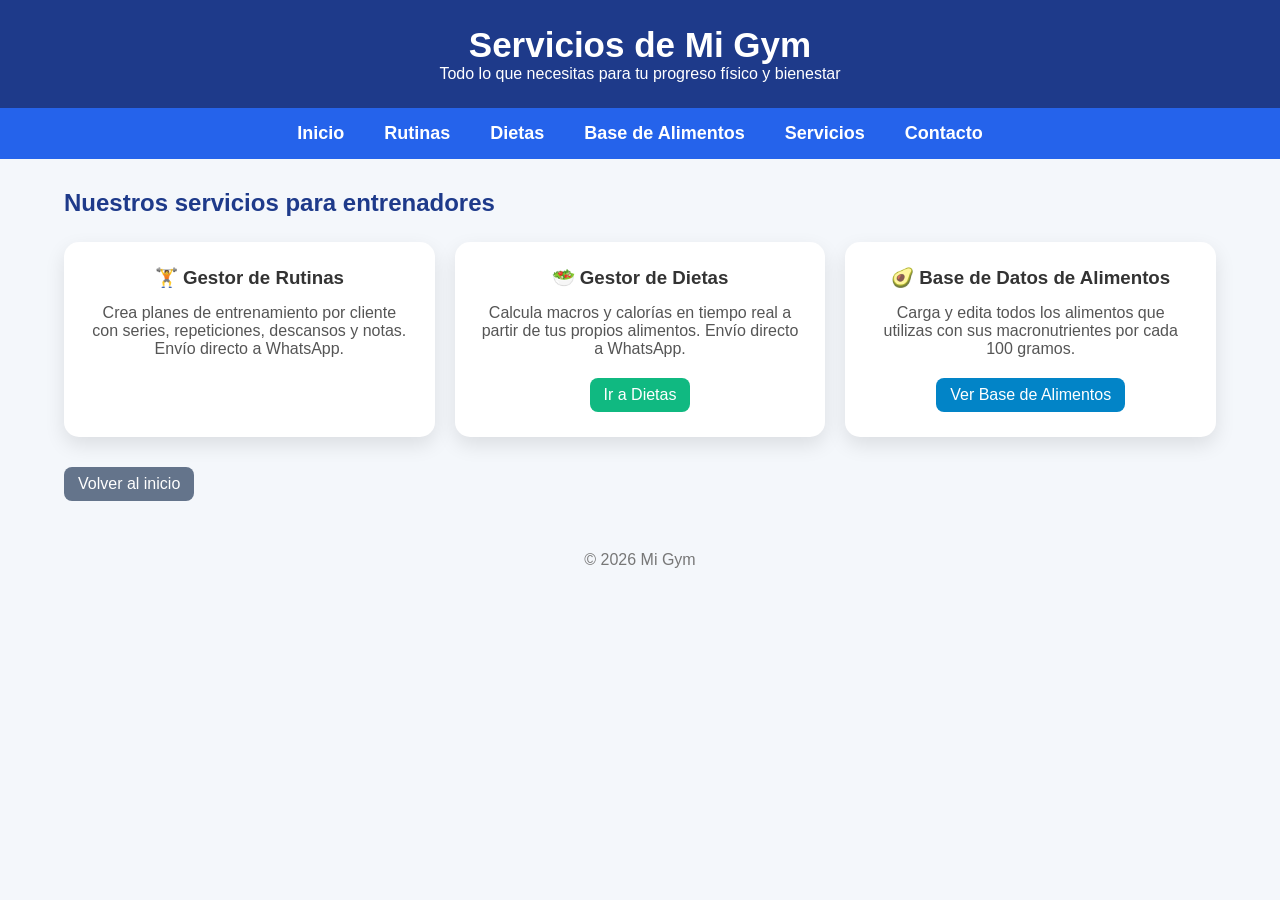
<file: servicios.html>
<!DOCTYPE html>
<html lang="es">
<head>
    <meta charset="UTF-8">
    <meta name="viewport" content="width=device-width, initial-scale=1.0">
    <title>Servicios - Mi Gym</title>
    <link rel="stylesheet" href="style.css">
</head>
<body>
    <header>
        <h1>Servicios de Mi Gym</h1>
        <p>Todo lo que necesitas para tu progreso físico y bienestar</p>
    </header>

    <nav>
        <a href="index.html">Inicio</a>
        <a href="musculatura.php">Rutinas</a>
        <a href="nutricion.php">Dietas</a>
        <a href="alimentos.php">Base de Alimentos</a>
        <a href="servicios.html">Servicios</a>
        <a href="index.html#contacto">Contacto</a>
    </nav>

    <section>
        <h2>Nuestros servicios para entrenadores</h2>

        <div style="display: flex; gap: 20px; flex-wrap: wrap; margin-bottom: 30px;">
            <div class="tarjeta">
                <h3>🏋️ Gestor de Rutinas</h3>
                <p style="font-size: 16px; color: #555; font-weight: normal; margin-bottom: 20px;">Crea planes de entrenamiento por cliente con series, repeticiones, descansos y notas. Envío directo a WhatsApp.</p>
                <a href="musculatura.php" class="boton">Ir a Rutinas</a>
            </div>

            <div class="tarjeta">
                <h3>🥗 Gestor de Dietas</h3>
                <p style="font-size: 16px; color: #555; font-weight: normal; margin-bottom: 20px;">Calcula macros y calorías en tiempo real a partir de tus propios alimentos. Envío directo a WhatsApp.</p>
                <a href="nutricion.php" class="boton" style="background:#10b981;">Ir a Dietas</a>
            </div>

            <div class="tarjeta">
                <h3>🥑 Base de Datos de Alimentos</h3>
                <p style="font-size: 16px; color: #555; font-weight: normal; margin-bottom: 20px;">Carga y edita todos los alimentos que utilizas con sus macronutrientes por cada 100 gramos.</p>
                <a href="alimentos.php" class="boton" style="background:#0284c7;">Ver Base de Alimentos</a>
            </div>
        </div>

        <a href="index.html" class="boton cancelar" style="display: inline-block;">Volver al inicio</a>
    </section>

    <footer>
        <p style="text-align: center; padding: 20px; color: #777;">© 2026 Mi Gym</p>
    </footer>

    <script src="script.js"></script>
</body>
</html>
</file>
<file: style.css>
*{
    margin:0;
    padding:0;
    box-sizing:border-box;
    font-family:Arial, Helvetica, sans-serif;
}

body{
    background:#f4f7fb;
    color:#333;
}

header{
    background:#1e3a8a;
    color:white;
    text-align:center;
    padding:25px;
}

header h1{
    font-size:35px;
}

nav{
    background:#2563eb;
    display:flex;
    justify-content:center;
    gap:40px;
    padding:15px;
}

nav a{
    color:white;
    text-decoration:none;
    font-size:18px;
    font-weight:bold;
    transition:.3s;
}

nav a:hover{
    color:#ffd43b;
}

section{
    width:90%;
    margin:30px auto;
}

h2{
    margin:25px 0;
    color:#1e3a8a;
}

form{
    background:white;
    padding:25px;
    border-radius:15px;
    box-shadow:0 8px 20px rgba(0,0,0,.1);
    margin-bottom:30px;
}

label{
    font-weight:bold;
}

input,
select{
    width:100%;
    padding:10px;
    margin-top:8px;
    margin-bottom:20px;
    border:1px solid #ccc;
    border-radius:8px;
}

button,
input[type=submit]{
    background:#2563eb;
    color:white;
    border:none;
    padding:12px 25px;
    border-radius:8px;
    cursor:pointer;
    transition:.3s;
}

button:hover,
input[type=submit]:hover{
    background:#1e40af;
}

.estadisticas{
    display:flex;
    gap:20px;
    flex-wrap:wrap;
    margin-bottom:40px;
}

.tarjeta{
    flex:1;
    min-width:220px;
    background:white;
    padding:25px;
    border-radius:15px;
    text-align:center;
    box-shadow:0 8px 20px rgba(0,0,0,.1);
    transition:.3s;
}

.tarjeta:hover{
    transform:translateY(-6px);
}

.tarjeta h3{
    margin-bottom:15px;
}

.tarjeta p{
    font-size:35px;
    color:#0b7dda;
    font-weight:bold;
}

canvas{
    background:white;
    padding:20px;
    border-radius:15px;
    box-shadow:0 8px 20px rgba(0,0,0,.1);
    margin-top:20px;
}

table{
    width:100%;
    border-collapse:collapse;
    background:white;
    box-shadow:0 8px 20px rgba(0,0,0,.1);
    border-radius:15px;
    overflow:hidden;
}

th{
    background:#2563eb;
    color:white;
    padding:15px;
}

td{
    padding:12px;
    text-align:center;
}

tr:nth-child(even){
    background:#f7f7f7;
}

tr:hover{
    background:#eef5ff;
}

.boton,
a.boton{
    display: inline-block;
    padding:8px 14px;
    border-radius:8px;
    color:white;
    text-decoration:none;
    font-weight: 500;
    cursor: pointer;
    transition: .2s ease-in-out;
}

.editar{
    background:#f59e0b;
}

.editar:hover{
    background:#d97706;
}

.eliminar{
    background:#dc2626;
}

.eliminar:hover{
    background:#b91c1c;
}

.cancelar{
    background:#64748b;
    color: white;
}

.cancelar:hover{
    background:#475569;
}

.form-grid{
    display: grid;
    grid-template-columns: repeat(auto-fit, minmax(200px, 1fr));
    gap: 15px;
    margin-bottom: 20px;
}

.form-group{
    display: flex;
    flex-direction: column;
}

.form-group label{
    font-size: 14px;
    margin-bottom: 6px;
    color: #374151;
}

.form-group input,
.form-group select,
.form-group textarea{
    margin-top: 0;
    margin-bottom: 0;
    padding: 11px 13px;
    border: 1px solid #cbd5e1;
    border-radius: 8px;
    font-size: 15px;
    background: #ffffff;
}

.form-group input:focus,
.form-group select:focus,
.form-group textarea:focus{
    border-color: #2563eb;
    outline: none;
    box-shadow: 0 0 0 3px rgba(37, 99, 235, 0.15);
}

.btn-guardar{
    background: #2563eb;
    color: white;
    font-size: 16px;
    font-weight: bold;
    padding: 14px 28px;
    border-radius: 8px;
    border: none;
    cursor: pointer;
    transition: background .2s ease;
}

.btn-guardar:hover{
    background: #1d4ed8;
}

.tabla-contenedor{
    overflow-x: auto;
    background: white;
    border-radius: 15px;
    box-shadow: 0 8px 20px rgba(0,0,0,.1);
    margin-top: 15px;
}

.tabla-contenedor table{
    box-shadow: none;
    border-radius: 0;
}

/* === HERO & LANDING STYLES === */
.hero-banner{
    background: linear-gradient(135deg, #1e3a8a 0%, #1e40af 50%, #2563eb 100%);
    color: white;
    padding: 60px 30px;
    border-radius: 20px;
    margin-bottom: 45px;
    box-shadow: 0 15px 35px rgba(30, 58, 138, 0.25);
    text-align: center;
    position: relative;
    overflow: hidden;
}

.hero-badge{
    display: inline-block;
    background: rgba(255, 255, 255, 0.2);
    backdrop-filter: blur(8px);
    color: #ffd43b;
    font-weight: bold;
    padding: 8px 18px;
    border-radius: 30px;
    font-size: 14px;
    margin-bottom: 20px;
    letter-spacing: 0.5px;
    border: 1px solid rgba(255, 255, 255, 0.25);
}

.hero-title{
    font-size: 42px;
    font-weight: 800;
    margin-bottom: 18px;
    line-height: 1.2;
}

.hero-subtitle{
    font-size: 18px;
    max-width: 750px;
    margin: 0 auto 30px auto;
    color: #e0e7ff;
    line-height: 1.6;
}

.hero-actions{
    display: flex;
    justify-content: center;
    gap: 15px;
    flex-wrap: wrap;
}

.btn-hero-primary{
    background: #ffd43b;
    color: #1e3a8a;
    font-size: 16px;
    font-weight: bold;
    padding: 14px 28px;
    border-radius: 10px;
    text-decoration: none;
    transition: transform .2s, box-shadow .2s;
    box-shadow: 0 4px 15px rgba(255, 212, 59, 0.4);
}

.btn-hero-primary:hover{
    transform: translateY(-3px);
    box-shadow: 0 6px 20px rgba(255, 212, 59, 0.6);
}

.btn-hero-secondary{
    background: rgba(255, 255, 255, 0.15);
    color: white;
    font-size: 16px;
    font-weight: bold;
    padding: 14px 28px;
    border-radius: 10px;
    text-decoration: none;
    border: 1px solid rgba(255, 255, 255, 0.4);
    transition: background .2s, transform .2s;
}

.btn-hero-secondary:hover{
    background: rgba(255, 255, 255, 0.25);
    transform: translateY(-3px);
}

/* === FEATURES GRID === */
.features-grid{
    display: grid;
    grid-template-columns: repeat(auto-fit, minmax(280px, 1fr));
    gap: 25px;
    margin-bottom: 50px;
}

.feature-card{
    background: white;
    padding: 30px;
    border-radius: 16px;
    box-shadow: 0 10px 25px rgba(0,0,0,0.06);
    transition: transform .3s, box-shadow .3s;
    border-top: 4px solid #2563eb;
    display: flex;
    flex-direction: column;
    justify-content: space-between;
}

.feature-card:hover{
    transform: translateY(-6px);
    box-shadow: 0 15px 35px rgba(0,0,0,0.12);
}

.feature-card.nutricion{
    border-top-color: #10b981;
}

.feature-card.alimentos{
    border-top-color: #0284c7;
}

.feature-icon{
    font-size: 40px;
    margin-bottom: 15px;
}

.feature-card h3{
    color: #1e3a8a;
    font-size: 22px;
    margin-bottom: 12px;
}

.feature-card p{
    color: #64748b;
    font-size: 15px;
    line-height: 1.6;
    margin-bottom: 20px;
}

/* === STEPS / WORKFLOW === */
.section-title{
    text-align: center;
    font-size: 30px;
    color: #1e3a8a;
    margin-bottom: 10px;
}

.section-desc{
    text-align: center;
    color: #64748b;
    max-width: 600px;
    margin: 0 auto 35px auto;
    font-size: 16px;
}

.steps-grid{
    display: grid;
    grid-template-columns: repeat(auto-fit, minmax(240px, 1fr));
    gap: 20px;
    margin-bottom: 50px;
}

.step-card{
    background: white;
    padding: 25px;
    border-radius: 14px;
    box-shadow: 0 6px 18px rgba(0,0,0,0.05);
    text-align: center;
    position: relative;
}

.step-badge{
    width: 42px;
    height: 42px;
    background: #2563eb;
    color: white;
    font-weight: bold;
    font-size: 18px;
    border-radius: 50%;
    display: flex;
    align-items: center;
    justify-content: center;
    margin: 0 auto 15px auto;
}

.step-card h4{
    color: #1e3a8a;
    font-size: 18px;
    margin-bottom: 10px;
}

.step-card p{
    color: #64748b;
    font-size: 14px;
    line-height: 1.5;
}

/* === STATS / HIGHLIGHTS === */
.stats-banner{
    background: white;
    border-radius: 16px;
    padding: 30px 20px;
    display: grid;
    grid-template-columns: repeat(auto-fit, minmax(200px, 1fr));
    gap: 20px;
    box-shadow: 0 10px 25px rgba(0,0,0,0.06);
    margin-bottom: 50px;
    text-align: center;
}

.stat-item h3{
    font-size: 32px;
    color: #2563eb;
    margin-bottom: 6px;
}

.stat-item p{
    color: #475569;
    font-size: 15px;
    font-weight: 500;
}

/* === CONTACT CARD === */
.contacto-box{
    background: white;
    border-radius: 16px;
    padding: 35px;
    box-shadow: 0 10px 25px rgba(0,0,0,0.06);
    margin-bottom: 40px;
}

.contacto-grid{
    display: grid;
    grid-template-columns: repeat(auto-fit, minmax(220px, 1fr));
    gap: 25px;
    margin-top: 20px;
}

.contacto-item{
    background: #f8fafc;
    padding: 20px;
    border-radius: 12px;
    border: 1px solid #e2e8f0;
}

.contacto-item h4{
    color: #1e3a8a;
    margin-bottom: 8px;
    display: flex;
    align-items: center;
    gap: 8px;
}

.contacto-item p,
.contacto-item a{
    color: #475569;
    font-size: 15px;
    text-decoration: none;
}

.contacto-item a:hover{
    color: #2563eb;
    text-decoration: underline;
}

@media(max-width:900px){

    .hero-title{
        font-size: 30px;
    }

    .hero-banner{
        padding: 40px 20px;
    }

    .estadisticas{
        flex-direction:column;
    }

    nav{
        flex-direction:column;
        gap:15px;
    }

    .form-grid{
        grid-template-columns: 1fr;
    }

}
</file>
<file: paginaweb/style.css>
*{
    margin:0;
    padding:0;
    box-sizing:border-box;
    font-family:Arial, Helvetica, sans-serif;
}

body{
    background:#f4f7fb;
    color:#333;
}

header{
    background:#1e3a8a;
    color:white;
    text-align:center;
    padding:25px;
}

header h1{
    font-size:35px;
}

nav{
    background:#2563eb;
    display:flex;
    justify-content:center;
    gap:40px;
    padding:15px;
}

nav a{
    color:white;
    text-decoration:none;
    font-size:18px;
    font-weight:bold;
    transition:.3s;
}

nav a:hover{
    color:#ffd43b;
}

section{
    width:90%;
    margin:30px auto;
}

h2{
    margin:25px 0;
    color:#1e3a8a;
}

form{
    background:white;
    padding:25px;
    border-radius:15px;
    box-shadow:0 8px 20px rgba(0,0,0,.1);
    margin-bottom:30px;
}

label{
    font-weight:bold;
}

input,
select{
    width:100%;
    padding:10px;
    margin-top:8px;
    margin-bottom:20px;
    border:1px solid #ccc;
    border-radius:8px;
}

button,
input[type=submit]{
    background:#2563eb;
    color:white;
    border:none;
    padding:12px 25px;
    border-radius:8px;
    cursor:pointer;
    transition:.3s;
}

button:hover,
input[type=submit]:hover{
    background:#1e40af;
}

.estadisticas{
    display:flex;
    gap:20px;
    flex-wrap:wrap;
    margin-bottom:40px;
}

.tarjeta{
    flex:1;
    min-width:220px;
    background:white;
    padding:25px;
    border-radius:15px;
    text-align:center;
    box-shadow:0 8px 20px rgba(0,0,0,.1);
    transition:.3s;
}

.tarjeta:hover{
    transform:translateY(-6px);
}

.tarjeta h3{
    margin-bottom:15px;
}

.tarjeta p{
    font-size:35px;
    color:#0b7dda;
    font-weight:bold;
}

canvas{
    background:white;
    padding:20px;
    border-radius:15px;
    box-shadow:0 8px 20px rgba(0,0,0,.1);
    margin-top:20px;
}

table{
    width:100%;
    border-collapse:collapse;
    background:white;
    box-shadow:0 8px 20px rgba(0,0,0,.1);
    border-radius:15px;
    overflow:hidden;
}

th{
    background:#2563eb;
    color:white;
    padding:15px;
}

td{
    padding:12px;
    text-align:center;
}

tr:nth-child(even){
    background:#f7f7f7;
}

tr:hover{
    background:#eef5ff;
}

.boton,
a.boton{
    display: inline-block;
    padding:8px 14px;
    border-radius:8px;
    color:white;
    text-decoration:none;
    font-weight: 500;
    cursor: pointer;
    transition: .2s ease-in-out;
}

.editar{
    background:#f59e0b;
}

.editar:hover{
    background:#d97706;
}

.eliminar{
    background:#dc2626;
}

.eliminar:hover{
    background:#b91c1c;
}

.cancelar{
    background:#64748b;
    color: white;
}

.cancelar:hover{
    background:#475569;
}

.form-grid{
    display: grid;
    grid-template-columns: repeat(auto-fit, minmax(200px, 1fr));
    gap: 15px;
    margin-bottom: 20px;
}

.form-group{
    display: flex;
    flex-direction: column;
}

.form-group label{
    font-size: 14px;
    margin-bottom: 6px;
    color: #374151;
}

.form-group input,
.form-group select,
.form-group textarea{
    margin-top: 0;
    margin-bottom: 0;
    padding: 11px 13px;
    border: 1px solid #cbd5e1;
    border-radius: 8px;
    font-size: 15px;
    background: #ffffff;
}

.form-group input:focus,
.form-group select:focus,
.form-group textarea:focus{
    border-color: #2563eb;
    outline: none;
    box-shadow: 0 0 0 3px rgba(37, 99, 235, 0.15);
}

.btn-guardar{
    background: #2563eb;
    color: white;
    font-size: 16px;
    font-weight: bold;
    padding: 14px 28px;
    border-radius: 8px;
    border: none;
    cursor: pointer;
    transition: background .2s ease;
}

.btn-guardar:hover{
    background: #1d4ed8;
}

.tabla-contenedor{
    overflow-x: auto;
    background: white;
    border-radius: 15px;
    box-shadow: 0 8px 20px rgba(0,0,0,.1);
    margin-top: 15px;
}

.tabla-contenedor table{
    box-shadow: none;
    border-radius: 0;
}

/* === HERO & LANDING STYLES === */
.hero-banner{
    background: linear-gradient(135deg, #1e3a8a 0%, #1e40af 50%, #2563eb 100%);
    color: white;
    padding: 60px 30px;
    border-radius: 20px;
    margin-bottom: 45px;
    box-shadow: 0 15px 35px rgba(30, 58, 138, 0.25);
    text-align: center;
    position: relative;
    overflow: hidden;
}

.hero-badge{
    display: inline-block;
    background: rgba(255, 255, 255, 0.2);
    backdrop-filter: blur(8px);
    color: #ffd43b;
    font-weight: bold;
    padding: 8px 18px;
    border-radius: 30px;
    font-size: 14px;
    margin-bottom: 20px;
    letter-spacing: 0.5px;
    border: 1px solid rgba(255, 255, 255, 0.25);
}

.hero-title{
    font-size: 42px;
    font-weight: 800;
    margin-bottom: 18px;
    line-height: 1.2;
}

.hero-subtitle{
    font-size: 18px;
    max-width: 750px;
    margin: 0 auto 30px auto;
    color: #e0e7ff;
    line-height: 1.6;
}

.hero-actions{
    display: flex;
    justify-content: center;
    gap: 15px;
    flex-wrap: wrap;
}

.btn-hero-primary{
    background: #ffd43b;
    color: #1e3a8a;
    font-size: 16px;
    font-weight: bold;
    padding: 14px 28px;
    border-radius: 10px;
    text-decoration: none;
    transition: transform .2s, box-shadow .2s;
    box-shadow: 0 4px 15px rgba(255, 212, 59, 0.4);
}

.btn-hero-primary:hover{
    transform: translateY(-3px);
    box-shadow: 0 6px 20px rgba(255, 212, 59, 0.6);
}

.btn-hero-secondary{
    background: rgba(255, 255, 255, 0.15);
    color: white;
    font-size: 16px;
    font-weight: bold;
    padding: 14px 28px;
    border-radius: 10px;
    text-decoration: none;
    border: 1px solid rgba(255, 255, 255, 0.4);
    transition: background .2s, transform .2s;
}

.btn-hero-secondary:hover{
    background: rgba(255, 255, 255, 0.25);
    transform: translateY(-3px);
}

/* === FEATURES GRID === */
.features-grid{
    display: grid;
    grid-template-columns: repeat(auto-fit, minmax(280px, 1fr));
    gap: 25px;
    margin-bottom: 50px;
}

.feature-card{
    background: white;
    padding: 30px;
    border-radius: 16px;
    box-shadow: 0 10px 25px rgba(0,0,0,0.06);
    transition: transform .3s, box-shadow .3s;
    border-top: 4px solid #2563eb;
    display: flex;
    flex-direction: column;
    justify-content: space-between;
}

.feature-card:hover{
    transform: translateY(-6px);
    box-shadow: 0 15px 35px rgba(0,0,0,0.12);
}

.feature-card.nutricion{
    border-top-color: #10b981;
}

.feature-card.alimentos{
    border-top-color: #0284c7;
}

.feature-icon{
    font-size: 40px;
    margin-bottom: 15px;
}

.feature-card h3{
    color: #1e3a8a;
    font-size: 22px;
    margin-bottom: 12px;
}

.feature-card p{
    color: #64748b;
    font-size: 15px;
    line-height: 1.6;
    margin-bottom: 20px;
}

/* === STEPS / WORKFLOW === */
.section-title{
    text-align: center;
    font-size: 30px;
    color: #1e3a8a;
    margin-bottom: 10px;
}

.section-desc{
    text-align: center;
    color: #64748b;
    max-width: 600px;
    margin: 0 auto 35px auto;
    font-size: 16px;
}

.steps-grid{
    display: grid;
    grid-template-columns: repeat(auto-fit, minmax(240px, 1fr));
    gap: 20px;
    margin-bottom: 50px;
}

.step-card{
    background: white;
    padding: 25px;
    border-radius: 14px;
    box-shadow: 0 6px 18px rgba(0,0,0,0.05);
    text-align: center;
    position: relative;
}

.step-badge{
    width: 42px;
    height: 42px;
    background: #2563eb;
    color: white;
    font-weight: bold;
    font-size: 18px;
    border-radius: 50%;
    display: flex;
    align-items: center;
    justify-content: center;
    margin: 0 auto 15px auto;
}

.step-card h4{
    color: #1e3a8a;
    font-size: 18px;
    margin-bottom: 10px;
}

.step-card p{
    color: #64748b;
    font-size: 14px;
    line-height: 1.5;
}

/* === STATS / HIGHLIGHTS === */
.stats-banner{
    background: white;
    border-radius: 16px;
    padding: 30px 20px;
    display: grid;
    grid-template-columns: repeat(auto-fit, minmax(200px, 1fr));
    gap: 20px;
    box-shadow: 0 10px 25px rgba(0,0,0,0.06);
    margin-bottom: 50px;
    text-align: center;
}

.stat-item h3{
    font-size: 32px;
    color: #2563eb;
    margin-bottom: 6px;
}

.stat-item p{
    color: #475569;
    font-size: 15px;
    font-weight: 500;
}

/* === CONTACT CARD === */
.contacto-box{
    background: white;
    border-radius: 16px;
    padding: 35px;
    box-shadow: 0 10px 25px rgba(0,0,0,0.06);
    margin-bottom: 40px;
}

.contacto-grid{
    display: grid;
    grid-template-columns: repeat(auto-fit, minmax(220px, 1fr));
    gap: 25px;
    margin-top: 20px;
}

.contacto-item{
    background: #f8fafc;
    padding: 20px;
    border-radius: 12px;
    border: 1px solid #e2e8f0;
}

.contacto-item h4{
    color: #1e3a8a;
    margin-bottom: 8px;
    display: flex;
    align-items: center;
    gap: 8px;
}

.contacto-item p,
.contacto-item a{
    color: #475569;
    font-size: 15px;
    text-decoration: none;
}

.contacto-item a:hover{
    color: #2563eb;
    text-decoration: underline;
}

@media(max-width:900px){

    .hero-title{
        font-size: 30px;
    }

    .hero-banner{
        padding: 40px 20px;
    }

    .estadisticas{
        flex-direction:column;
    }

    nav{
        flex-direction:column;
        gap:15px;
    }

    .form-grid{
        grid-template-columns: 1fr;
    }

}
</file>
